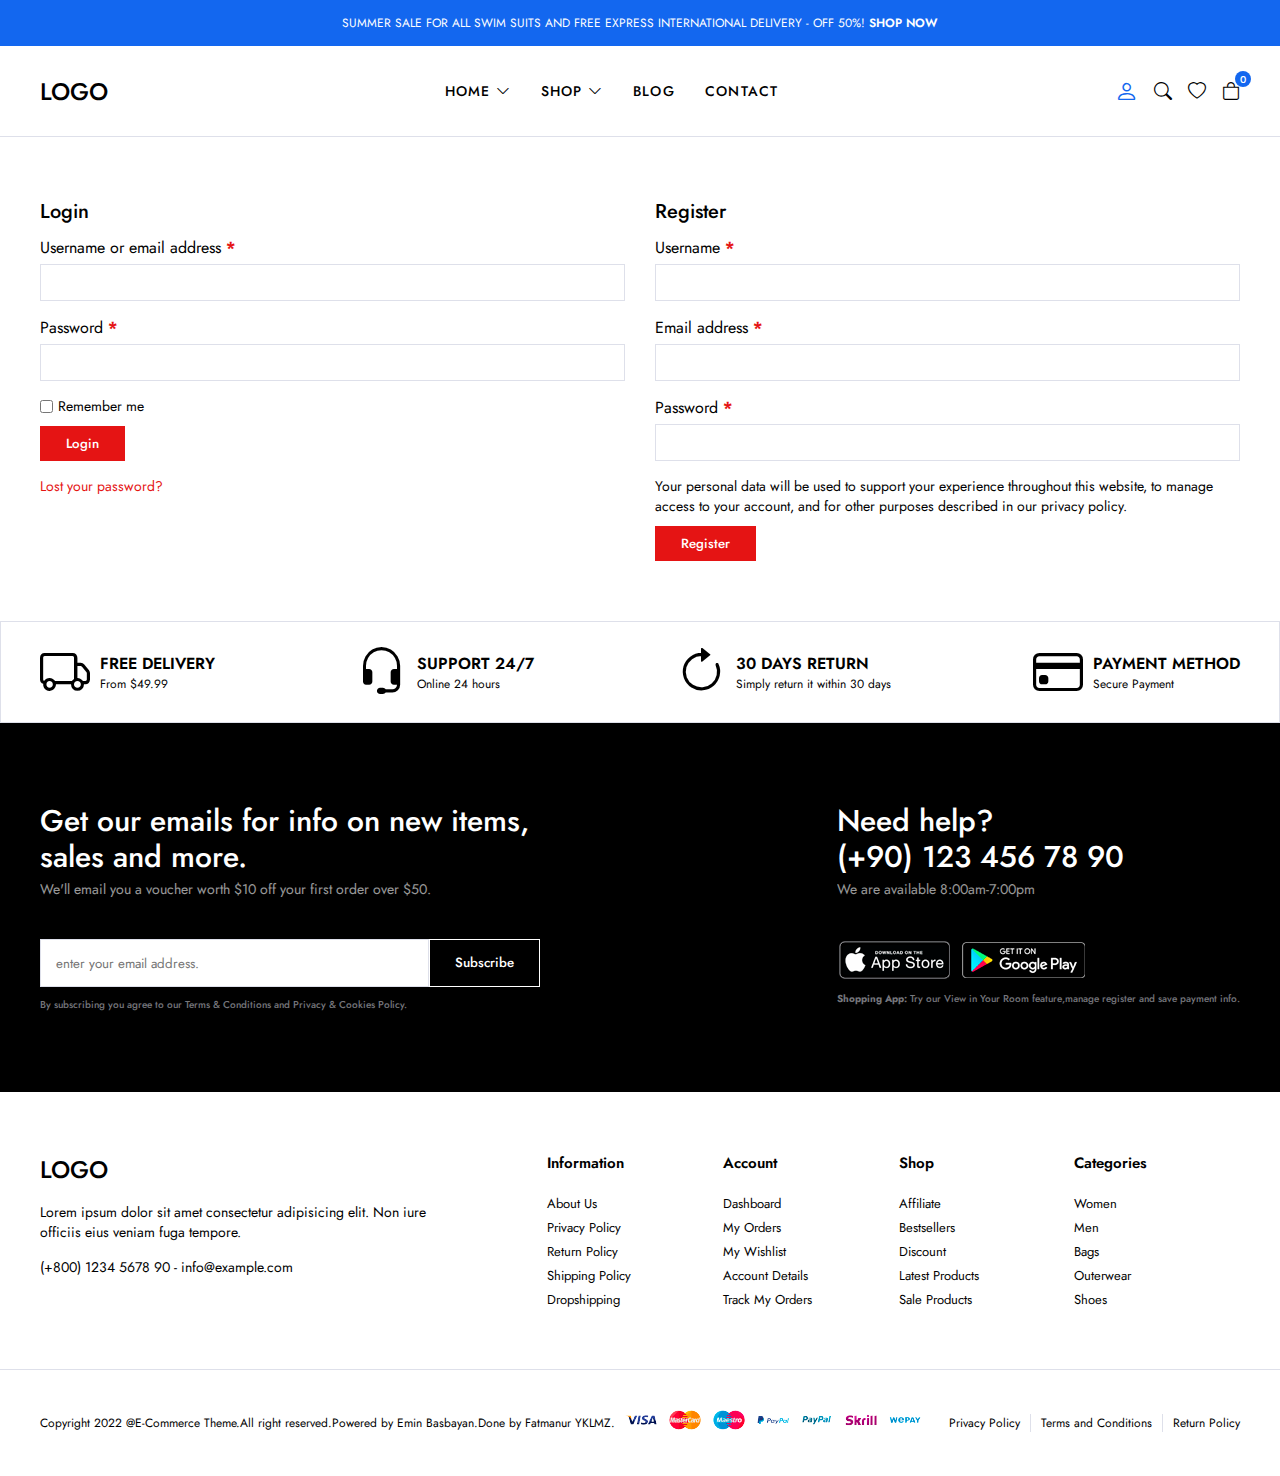
<file: account.html>
<!DOCTYPE html>
<html lang="en">
  <head>
    <meta charset="UTF-8" />
    <meta name="viewport" content="width=device-width, initial-scale=1.0" />
    <title>Account</title>
    <!--! bootstrap ıcons cdn-->
    <link
      rel="stylesheet"
      href="https://cdn.jsdelivr.net/npm/bootstrap-icons@1.10.5/font/bootstrap-icons.css"
    />
    <link rel="stylesheet" href="css/main.css" />
  </head>
  <body>
    <!-- !header start -->
    <header>
      <div class="global-notification">
        <div class="container">
          <p>
            SUMMER SALE FOR ALL SWIM SUITS AND FREE EXPRESS INTERNATIONAL
            DELIVERY - OFF 50%!
            <a href="shop.html">SHOP NOW</a>
          </p>
        </div>
      </div>
      <div class="header-row">
        <div class="container">
          <div class="header-wrapper">
            <div class="header-mobile">
              <i class="bi bi-list" id="btn-menu"></i>
            </div>
            <div class="header-left">
              <a href="index.html" class="logo">LOGO</a>
            </div>
            <div class="header-center" id="sidebar">
              <nav class="navigation">
                <ul class="menu-list">
                  <li class="menu-list-item">
                    <a href="index.html" class="menu-link"
                      >HOME
                      <i class="bi bi-chevron-down"></i>
                    </a>
                    <div class="menu-dropdown-wrapper">
                      <ul class="menu-dropdown-content">
                        <li>
                          <a href="#">Home Clean</a>
                        </li>
                        <li>
                          <a href="#">Home Collection</a>
                        </li>
                        <li>
                          <a href="#">Home Minimal</a>
                        </li>
                        <li>
                          <a href="#">Home Modern</a>
                        </li>
                        <li>
                          <a href="#">Home Parallax</a>
                        </li>
                        <li>
                          <a href="#">Home Strong</a>
                        </li>
                        <li>
                          <a href="#">Home Style</a>
                        </li>
                        <li>
                          <a href="#">Home Unique</a>
                        </li>
                        <li>
                          <a href="#">Home RTL</a>
                        </li>
                      </ul>
                    </div>
                  </li>
                  <li class="menu-list-item megamenu-wrapper">
                    <a href="shop.html" class="menu-link"
                      >Shop
                      <i class="bi bi-chevron-down"></i>
                    </a>
                    <div class="menu-dropdown-wrapper">
                      <div class="menu-dropdown-megamenu">
                        <div class="megamenu-links">
                          <div class="megamenu-products">
                            <h3 class="megamenu-products-title">Shop Style</h3>
                            <ul class="megamenu-menu-list">
                              <li>
                                <a href="#">Shop Standard</a>
                              </li>
                              <li>
                                <a href="#">Shop Full</a>
                              </li>
                              <li>
                                <a href="#">Shop Only Categories</a>
                              </li>
                              <li>
                                <a href="#">Shop Image Categories</a>
                              </li>
                              <li>
                                <a href="#">Shop Sub Categories</a>
                              </li>
                              <li>
                                <a href="#">Hover Style 1</a>
                              </li>
                              <li>
                                <a href="#">Hover Style 2</a>
                              </li>
                              <li>
                                <a href="#">Hover Style 3</a>
                              </li>
                            </ul>
                          </div>
                          <div class="megamenu-products">
                            <h3 class="megamenu-products-title">
                              Filter Layout
                            </h3>
                            <ul class="megamenu-menu-list">
                              <li>
                                <a href="#">Sidebar</a>
                              </li>
                              <li>
                                <a href="#">SFilter Side Out</a>
                              </li>
                              <li>
                                <a href="#">Filter Dropdown</a>
                              </li>
                              <li>
                                <a href="#">Filter Drawer</a>
                              </li>
                            </ul>
                          </div>
                          <div class="megamenu-products">
                            <h3 class="megamenu-products-title">Shop Loader</h3>
                            <ul class="megamenu-menu-list">
                              <li>
                                <a href="#">Shop Pagination</a>
                              </li>
                              <li>
                                <a href="#">Shop Infinitiy</a>
                              </li>
                              <li>
                                <a href="#">Card Modal</a>
                              </li>
                              <li>
                                <a href="#">Card Drawer</a>
                              </li>
                              <li>
                                <a href="#">Card Page</a>
                              </li>
                            </ul>
                          </div>
                        </div>
                        <div class="megamenu-single">
                          <a href="#">
                            <img src="img/mega-menu.jpg" alt="" />
                          </a>
                          <h3 class="megamenu-single-title">
                            JOIN THE LAYERING GANG
                          </h3>
                          <h4 class="megamenu-single-subtitle">
                            Suspendise faucibus nunc et pellentesque
                          </h4>
                          <a href="#" class="megamenu-single-button btn btn-sm"
                            >Shop Now</a
                          >
                        </div>
                      </div>
                    </div>
                  </li>
                  <li class="menu-list-item">
                    <a href="blog.html" class="menu-link">Blog </a>
                  </li>
                  <li class="menu-list-item">
                    <a href="contact.html" class="menu-link">Contact </a>
                  </li>
                </ul>
              </nav>
              <i class="bi-x-circle" id="close-sidebar"></i>
            </div>
            <div class="header-right">
              <div class="header-right-links">
                <a href="account.html" class="header-account">
                  <i class="bi bi-person active"></i>
                </a>
                <button class="search-button">
                  <i class="bi bi-search"></i>
                </button>
                <a href="#">
                  <i class="bi bi-heart"></i>
                </a>
                <div class="header-cart">
                  <a href="cart.html" class="header-cart-link">
                    <i class="bi bi-bag"></i>
                    <span class="header-card-count">0</span>
                  </a>
                </div>
              </div>
            </div>
          </div>
        </div>
      </div>
    </header>
    <!-- !header end -->

    <!-- !modal search start -->
    <div class="modal-search">
      <div class="modal-wrapper">
        <h3 class="modal-title">Search for products</h3>
        <p class="modal-text">
          Start typing to see products you are looking for
        </p>
        <form class="search-form">
          <input type="text" class="" placeholder="Search a product" />
          <button>
            <i class="bi bi-search"></i>
          </button>
        </form>
        <div class="search-results">
          <div class="search-heading">
            <h3>RESULT FROM PRODUCT</h3>
          </div>
          <div class="results">
            <a href="#" class="result-item">
              <img
                src="img/products/product1/1.png"
                class="search-thumb"
                alt=""
              />
              <div class="search-info">
                <h4>Analogue Resin Strap</h4>
                <span class="search-sku">SKU: PD0016</span>
                <span class="search-price">108$</span>
              </div>
            </a>
            <a href="#" class="result-item">
              <img
                src="img/products/product2/1.png"
                class="search-thumb"
                alt=""
              />
              <div class="search-info">
                <h4>Analogue Resin Strap</h4>
                <span class="search-sku">SKU: PD0016</span>
                <span class="search-price">108$</span>
              </div>
            </a>
          </div>
        </div>
        <i class="bi bi-x-circle" id="close-search"></i>
      </div>
    </div>
    <!-- !modal search end -->

    <!-- !modal dialog start-->
    <div class="modal-dialog">
      <div class="modal-content">
        <button class="modal-close">
          <i class="bi bi-x"></i>
        </button>
        <div class="modal-image">
          <img src="img/modal-dialog.jpg" alt="" />
        </div>
        <div class="popup-wrapper">
          <div class="popup-content">
            <div class="popup-title">
              <h3>NEWSLETTER</h3>
            </div>
            <p class="popup-text">
              Sign up to our newsletter and get exclusive deals you won't find
              anywhere else straight to your inbox!
            </p>
            <form class="popup-form">
              <input type="text" placeholder="Enter Email Address Here..." />
              <button class="btn btn-primary">SUBSCRIBE</button>
              <label>
                <input type="checkbox" />
                <span>Don't show this popup again</span>
              </label>
            </form>
          </div>
        </div>
      </div>
    </div>
    <!-- !modal dialog end -->

    <!--! account start -->
    <section class="account-page">
      <div class="container">
        <div class="account-wrapper">
          <div class="account-column">
            <h2>Login</h2>
            <form action="">
              <div class="">
                <label for="">
                  <span>
                    Username or email address <span class="required">*</span>
                  </span>
                  <input type="text" />
                </label>
              </div>
              <div class="">
                <label for="">
                  <span> Password <span class="required">*</span> </span>
                  <input type="password" />
                </label>
              </div>
              <p class="remember">
                <label>
                  <input type="checkbox" />
                  <span>Remember me</span>
                </label>
                <button class="btn btn-sm">Login</button>
              </p>
              <a href="#" class="form-link">Lost your password?</a>
            </form>
          </div>
          <div class="account-column">
            <h2>Register</h2>
            <form action="">
              <div class="">
                <label for="">
                  <span> Username <span class="required">*</span> </span>
                  <input type="text" />
                </label>
              </div>
              <div class="">
                <label for="">
                  <span> Email address <span class="required">*</span> </span>
                  <input type="email" />
                </label>
              </div>
              <div class="">
                <label for="">
                  <span> Password <span class="required">*</span> </span>
                  <input type="password" />
                </label>
              </div>
              <div class="privacy-policy-text remember">
                <p>
                  Your personal data will be used to support your experience
                  throughout this website, to manage access to your account, and
                  for other purposes described in our
                  <a href="#">privacy policy.</a>
                </p>
                <button class="btn btn-sm">Register</button>
              </div>
            </form>
          </div>
        </div>
      </div>
    </section>
    <!--! account end -->

    <!--! policy start -->
    <section class="policy">
      <div class="container">
        <ul class="policy-list">
          <li class="policy-item">
            <i class="bi bi-truck"></i>
            <div class="policy-texts">
              <strong>FREE DELIVERY</strong>
              <span>From $49.99</span>
            </div>
          </li>
          <li class="policy-item">
            <i class="bi bi-headset"></i>
            <div class="policy-texts">
              <strong>SUPPORT 24/7</strong>
              <span>Online 24 hours</span>
            </div>
          </li>
          <li class="policy-item">
            <i class="bi bi-arrow-clockwise"></i>
            <div class="policy-texts">
              <strong>30 DAYS RETURN</strong>
              <span>Simply return it within 30 days</span>
            </div>
          </li>
          <li class="policy-item">
            <i class="bi bi-credit-card"></i>
            <div class="policy-texts">
              <strong>PAYMENT METHOD</strong>
              <span>Secure Payment</span>
            </div>
          </li>
        </ul>
      </div>
    </section>
    <!--! policy start -->

    <!--! footer start -->
    <footer class="footer">
      <div class="subscribe-row">
        <div class="container">
          <div class="footer-row-wrapper">
            <div class="footer-subscribe-wrapper">
              <div class="footer-subscribe">
                <div class="footer-subscribe-top">
                  <h3 class="subscribe-title">
                    Get our emails for info on new items, sales and more.
                  </h3>
                  <p class="subscribe-desc">
                    We'll email you a voucher worth $10 off your first order
                    over $50.
                  </p>
                </div>
                <div class="footer-subscribe-bottom">
                  <form>
                    <input
                      type="text"
                      placeholder="enter your email address."
                    />
                    <button class="btn">Subscribe</button>
                  </form>
                  <p class="privacy-text">
                    By subscribing you agree to our
                    <a href="#"
                      >Terms & Conditions and Privacy & Cookies Policy.</a
                    >
                  </p>
                </div>
              </div>
            </div>
            <div class="footer-contact-wrapper">
              <div class="footer-contact-top">
                <h3 class="contact-title">
                  Need help?<br />
                  (+90) 123 456 78 90
                </h3>
                <p class="contact-desc">We are available 8:00am-7:00pm</p>
              </div>
              <div class="footer-contact-bottom">
                <div class="download-app">
                  <a href="#">
                    <img src="img/footer/app-store.png" alt="" />
                  </a>
                  <a href="#">
                    <img src="img/footer/google-play.png" alt="" />
                  </a>
                </div>
                <p class="privacy-text">
                  <strong>Shopping App:</strong> Try our View in Your Room
                  feature,manage register and save payment info.
                </p>
              </div>
            </div>
          </div>
        </div>
      </div>
      <div class="widgets-row">
        <div class="container">
          <div class="footer-widgets">
            <div class="brand-info">
              <div class="footer-logo">
                <a href="index.html" class="logo">LOGO</a>
              </div>
              <div class="footer-desc">
                <p>
                  Lorem ipsum dolor sit amet consectetur adipisicing elit. Non
                  iure officiis eius veniam fuga tempore.
                </p>
              </div>
              <div class="footer-contact">
                <p>
                  <a href="tel:555 555 55 55" class="">(+800) 1234 5678 90 </a>-
                  <a href="mailto:info@example.com" class="">
                    info@example.com
                  </a>
                </p>
              </div>
            </div>
            <div class="widget-nav-menu">
              <h4>Information</h4>
              <ul class="menu-list">
                <li>
                  <a href="#">About Us</a>
                </li>
                <li>
                  <a href="#">Privacy Policy</a>
                </li>
                <li>
                  <a href="#">Return Policy</a>
                </li>
                <li>
                  <a href="#">Shipping Policy</a>
                </li>
                <li>
                  <a href="#">Dropshipping</a>
                </li>
              </ul>
            </div>
            <div class="widget-nav-menu">
              <h4>Account</h4>
              <ul class="menu-list">
                <li>
                  <a href="#">Dashboard</a>
                </li>
                <li>
                  <a href="#">My Orders</a>
                </li>
                <li>
                  <a href="#">My Wishlist</a>
                </li>
                <li>
                  <a href="#">Account Details</a>
                </li>
                <li>
                  <a href="#">Track My Orders</a>
                </li>
              </ul>
            </div>
            <div class="widget-nav-menu">
              <h4>Shop</h4>
              <ul class="menu-list">
                <li>
                  <a href="#">Affiliate</a>
                </li>
                <li>
                  <a href="#">Bestsellers</a>
                </li>
                <li>
                  <a href="#">Discount</a>
                </li>
                <li>
                  <a href="#">Latest Products</a>
                </li>
                <li>
                  <a href="#">Sale Products</a>
                </li>
              </ul>
            </div>
            <div class="widget-nav-menu">
              <h4>Categories</h4>
              <ul class="menu-list">
                <li>
                  <a href="#">Women</a>
                </li>
                <li>
                  <a href="#">Men</a>
                </li>
                <li>
                  <a href="#">Bags</a>
                </li>
                <li>
                  <a href="#">Outerwear</a>
                </li>
                <li>
                  <a href="#">Shoes</a>
                </li>
              </ul>
            </div>
          </div>
        </div>
      </div>
      <div class="copyright-row">
        <div class="container">
          <div class="footer-copyright">
            <div class="side-copyright">
              <p>
                Copyright 2022 @E-Commerce Theme.All right reserved.Powered by
                Emin Basbayan.Done by Fatmanur YKLMZ.
              </p>
            </div>
            <a href="#">
              <img src="img/footer/cards.png" alt="" />
            </a>
            <div class="footer-menu">
              <ul class="footer-menu-list">
                <li class="list-item">
                  <a href="#">Privacy Policy</a>
                </li>
                <li class="list-item">
                  <a href="#">Terms and Conditions</a>
                </li>
                <li class="list-item">
                  <a href="#">Return Policy</a>
                </li>
              </ul>
            </div>
          </div>
        </div>
      </div>
    </footer>
    <!--! footer end -->

    <!-- Javascript -->
    <script src="js/main.js" type="module"></script>
  </body>
</html>
</file>
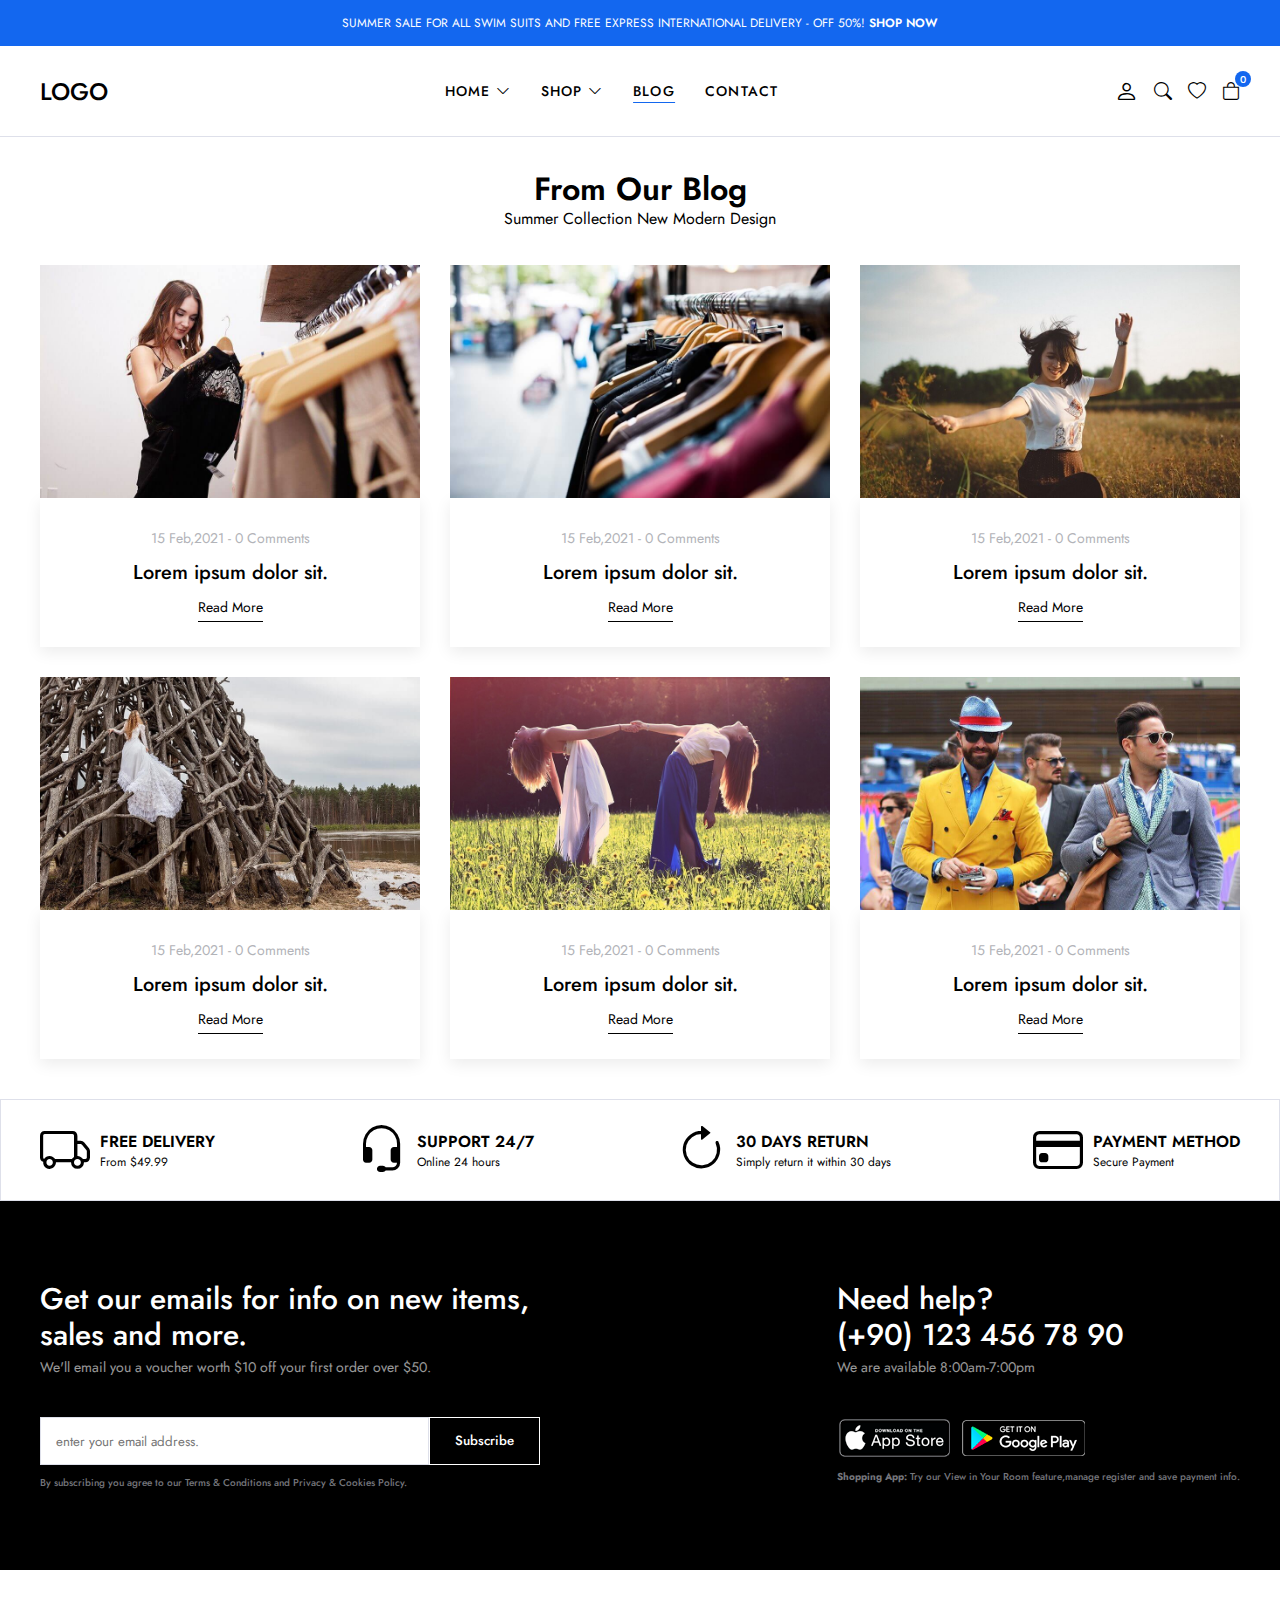
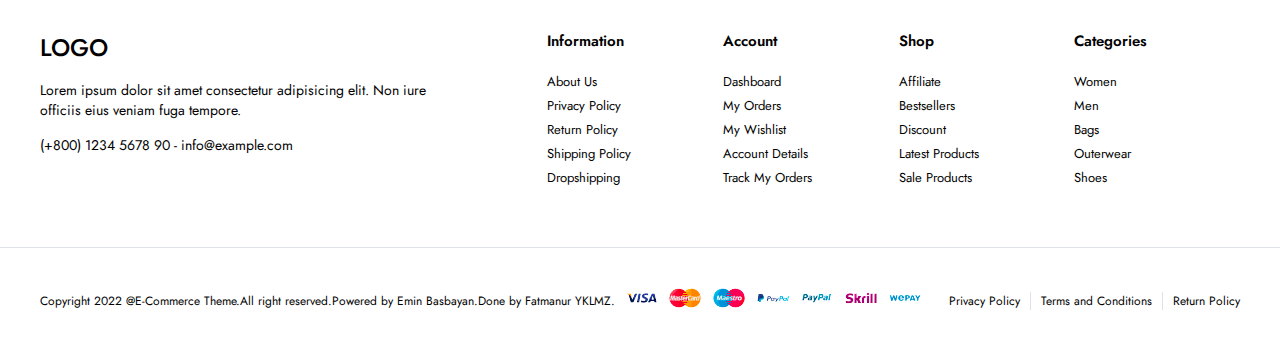
<file: blog.html>
<!DOCTYPE html>
<html lang="en">
  <head>
    <meta charset="UTF-8" />
    <meta name="viewport" content="width=device-width, initial-scale=1.0" />
    <title>Blog</title>
    <!--! bootstrap ıcons cdn-->
    <link
      rel="stylesheet"
      href="https://cdn.jsdelivr.net/npm/bootstrap-icons@1.10.5/font/bootstrap-icons.css"
    />
    <link rel="stylesheet" href="css/main.css" />
  </head>
  <body>
    <!-- !header start -->
    <header>
      <div class="global-notification">
        <div class="container">
          <p>
            SUMMER SALE FOR ALL SWIM SUITS AND FREE EXPRESS INTERNATIONAL
            DELIVERY - OFF 50%!
            <a href="shop.html">SHOP NOW</a>
          </p>
        </div>
      </div>
      <div class="header-row">
        <div class="container">
          <div class="header-wrapper">
            <div class="header-mobile">
              <i class="bi bi-list" id="btn-menu"></i>
            </div>
            <div class="header-left">
              <a href="index.html" class="logo">LOGO</a>
            </div>
            <div class="header-center" id="sidebar">
              <nav class="navigation">
                <ul class="menu-list">
                  <li class="menu-list-item">
                    <a href="index.html" class="menu-link"
                      >HOME
                      <i class="bi bi-chevron-down"></i>
                    </a>
                    <div class="menu-dropdown-wrapper">
                      <ul class="menu-dropdown-content">
                        <li>
                          <a href="#">Home Clean</a>
                        </li>
                        <li>
                          <a href="#">Home Collection</a>
                        </li>
                        <li>
                          <a href="#">Home Minimal</a>
                        </li>
                        <li>
                          <a href="#">Home Modern</a>
                        </li>
                        <li>
                          <a href="#">Home Parallax</a>
                        </li>
                        <li>
                          <a href="#">Home Strong</a>
                        </li>
                        <li>
                          <a href="#">Home Style</a>
                        </li>
                        <li>
                          <a href="#">Home Unique</a>
                        </li>
                        <li>
                          <a href="#">Home RTL</a>
                        </li>
                      </ul>
                    </div>
                  </li>
                  <li class="menu-list-item megamenu-wrapper">
                    <a href="shop.html" class="menu-link"
                      >Shop
                      <i class="bi bi-chevron-down"></i>
                    </a>
                    <div class="menu-dropdown-wrapper">
                      <div class="menu-dropdown-megamenu">
                        <div class="megamenu-links">
                          <div class="megamenu-products">
                            <h3 class="megamenu-products-title">Shop Style</h3>
                            <ul class="megamenu-menu-list">
                              <li>
                                <a href="#">Shop Standard</a>
                              </li>
                              <li>
                                <a href="#">Shop Full</a>
                              </li>
                              <li>
                                <a href="#">Shop Only Categories</a>
                              </li>
                              <li>
                                <a href="#">Shop Image Categories</a>
                              </li>
                              <li>
                                <a href="#">Shop Sub Categories</a>
                              </li>
                              <li>
                                <a href="#">Hover Style 1</a>
                              </li>
                              <li>
                                <a href="#">Hover Style 2</a>
                              </li>
                              <li>
                                <a href="#">Hover Style 3</a>
                              </li>
                            </ul>
                          </div>
                          <div class="megamenu-products">
                            <h3 class="megamenu-products-title">
                              Filter Layout
                            </h3>
                            <ul class="megamenu-menu-list">
                              <li>
                                <a href="#">Sidebar</a>
                              </li>
                              <li>
                                <a href="#">SFilter Side Out</a>
                              </li>
                              <li>
                                <a href="#">Filter Dropdown</a>
                              </li>
                              <li>
                                <a href="#">Filter Drawer</a>
                              </li>
                            </ul>
                          </div>
                          <div class="megamenu-products">
                            <h3 class="megamenu-products-title">Shop Loader</h3>
                            <ul class="megamenu-menu-list">
                              <li>
                                <a href="#">Shop Pagination</a>
                              </li>
                              <li>
                                <a href="#">Shop Infinitiy</a>
                              </li>
                              <li>
                                <a href="#">Card Modal</a>
                              </li>
                              <li>
                                <a href="#">Card Drawer</a>
                              </li>
                              <li>
                                <a href="#">Card Page</a>
                              </li>
                            </ul>
                          </div>
                        </div>
                        <div class="megamenu-single">
                          <a href="#">
                            <img src="img/mega-menu.jpg" alt="" />
                          </a>
                          <h3 class="megamenu-single-title">
                            JOIN THE LAYERING GANG
                          </h3>
                          <h4 class="megamenu-single-subtitle">
                            Suspendise faucibus nunc et pellentesque
                          </h4>
                          <a href="#" class="megamenu-single-button btn btn-sm"
                            >Shop Now</a
                          >
                        </div>
                      </div>
                    </div>
                  </li>
                  <li class="menu-list-item">
                    <a href="blog.html" class="menu-link active">Blog </a>
                  </li>
                  <li class="menu-list-item">
                    <a href="contact.html" class="menu-link">Contact </a>
                  </li>
                </ul>
              </nav>
              <i class="bi-x-circle" id="close-sidebar"></i>
            </div>
            <div class="header-right">
              <div class="header-right-links">
                <a href="account.html" class="header-account">
                  <i class="bi bi-person"></i>
                </a>
                <button class="search-button">
                  <i class="bi bi-search"></i>
                </button>
                <a href="#">
                  <i class="bi bi-heart"></i>
                </a>
                <div class="header-cart">
                  <a href="cart.html" class="header-cart-link">
                    <i class="bi bi-bag"></i>
                    <span class="header-card-count">0</span>
                  </a>
                </div>
              </div>
            </div>
          </div>
        </div>
      </div>
    </header>
    <!-- !header end -->

    <!-- !modal search start -->
    <div class="modal-search">
      <div class="modal-wrapper">
        <h3 class="modal-title">Search for products</h3>
        <p class="modal-text">
          Start typing to see products you are looking for
        </p>
        <form class="search-form">
          <input type="text" class="" placeholder="Search a product" />
          <button>
            <i class="bi bi-search"></i>
          </button>
        </form>
        <div class="search-results">
          <div class="search-heading">
            <h3>RESULT FROM PRODUCT</h3>
          </div>
          <div class="results">
            <a href="#" class="result-item">
              <img
                src="img/products/product1/1.png"
                class="search-thumb"
                alt=""
              />
              <div class="search-info">
                <h4>Analogue Resin Strap</h4>
                <span class="search-sku">SKU: PD0016</span>
                <span class="search-price">108$</span>
              </div>
            </a>
            <a href="#" class="result-item">
              <img
                src="img/products/product2/1.png"
                class="search-thumb"
                alt=""
              />
              <div class="search-info">
                <h4>Analogue Resin Strap</h4>
                <span class="search-sku">SKU: PD0016</span>
                <span class="search-price">108$</span>
              </div>
            </a>
          </div>
        </div>
        <i class="bi bi-x-circle" id="close-search"></i>
      </div>
    </div>
    <!-- !modal search end -->

    <!-- !modal dialog start-->
    <div class="modal-dialog">
      <div class="modal-content">
        <button class="modal-close">
          <i class="bi bi-x"></i>
        </button>
        <div class="modal-image">
          <img src="img/modal-dialog.jpg" alt="" />
        </div>
        <div class="popup-wrapper">
          <div class="popup-content">
            <div class="popup-title">
              <h3>NEWSLETTER</h3>
            </div>
            <p class="popup-text">
              Sign up to our newsletter and get exclusive deals you won't find
              anywhere else straight to your inbox!
            </p>
            <form class="popup-form">
              <input type="text" placeholder="Enter Email Address Here..." />
              <button class="btn btn-primary">SUBSCRIBE</button>
              <label>
                <input type="checkbox" />
                <span>Don't show this popup again</span>
              </label>
            </form>
          </div>
        </div>
      </div>
    </div>
    <!-- !modal dialog end -->

    <!--! blogs start-->
    <section class="blogs blog-page">
      <div class="container">
        <div class="section-title">
          <h2>From Our Blog</h2>
          <p>Summer Collection New Modern Design</p>
        </div>
        <ul class="blog-list">
          <li class="blog-item">
            <a href="single-blog.html" class="blog-image">
              <img src="/img/blogs/blog1.jpg" alt="" />
            </a>
            <div class="blog-info">
              <div class="blog-info-top">
                <span class="">15 Feb,2021 </span>
                -
                <span class="">0 Comments</span>
              </div>
              <div class="blog-info-center">
                <a href="#">Lorem ipsum dolor sit.</a>
              </div>
              <div class="blog-info-bottom">
                <a href="single-blog.html">Read More</a>
              </div>
            </div>
          </li>
          <li class="blog-item">
            <a href="#" class="blog-image">
              <img src="/img/blogs/blog2.jpg" alt="" />
            </a>
            <div class="blog-info">
              <div class="blog-info-top">
                <span class="">15 Feb,2021 </span>
                -
                <span class="">0 Comments</span>
              </div>
              <div class="blog-info-center">
                <a href="#">Lorem ipsum dolor sit.</a>
              </div>
              <div class="blog-info-bottom">
                <a href="#">Read More</a>
              </div>
            </div>
          </li>
          <li class="blog-item">
            <a href="#" class="blog-image">
              <img src="/img/blogs/blog3.jpg" alt="" />
            </a>
            <div class="blog-info">
              <div class="blog-info-top">
                <span class="">15 Feb,2021 </span>
                -
                <span class="">0 Comments</span>
              </div>
              <div class="blog-info-center">
                <a href="#">Lorem ipsum dolor sit.</a>
              </div>
              <div class="blog-info-bottom">
                <a href="#">Read More</a>
              </div>
            </div>
          </li>
          <li class="blog-item">
            <a href="#" class="blog-image">
              <img src="/img/blogs/blog4.jpg" alt="" />
            </a>
            <div class="blog-info">
              <div class="blog-info-top">
                <span class="">15 Feb,2021 </span>
                -
                <span class="">0 Comments</span>
              </div>
              <div class="blog-info-center">
                <a href="#">Lorem ipsum dolor sit.</a>
              </div>
              <div class="blog-info-bottom">
                <a href="#">Read More</a>
              </div>
            </div>
          </li>
          <li class="blog-item">
            <a href="#" class="blog-image">
              <img src="/img/blogs/blog5.jpg" alt="" />
            </a>
            <div class="blog-info">
              <div class="blog-info-top">
                <span class="">15 Feb,2021 </span>
                -
                <span class="">0 Comments</span>
              </div>
              <div class="blog-info-center">
                <a href="#">Lorem ipsum dolor sit.</a>
              </div>
              <div class="blog-info-bottom">
                <a href="#">Read More</a>
              </div>
            </div>
          </li>
          <li class="blog-item">
            <a href="#" class="blog-image">
              <img src="/img/blogs/blog6.jpg" alt="" />
            </a>
            <div class="blog-info">
              <div class="blog-info-top">
                <span class="">15 Feb,2021 </span>
                -
                <span class="">0 Comments</span>
              </div>
              <div class="blog-info-center">
                <a href="#">Lorem ipsum dolor sit.</a>
              </div>
              <div class="blog-info-bottom">
                <a href="#">Read More</a>
              </div>
            </div>
          </li>
        </ul>
      </div>
    </section>
    <!--! blogs end-->

    <!--! policy start -->
    <section class="policy">
      <div class="container">
        <ul class="policy-list">
          <li class="policy-item">
            <i class="bi bi-truck"></i>
            <div class="policy-texts">
              <strong>FREE DELIVERY</strong>
              <span>From $49.99</span>
            </div>
          </li>
          <li class="policy-item">
            <i class="bi bi-headset"></i>
            <div class="policy-texts">
              <strong>SUPPORT 24/7</strong>
              <span>Online 24 hours</span>
            </div>
          </li>
          <li class="policy-item">
            <i class="bi bi-arrow-clockwise"></i>
            <div class="policy-texts">
              <strong>30 DAYS RETURN</strong>
              <span>Simply return it within 30 days</span>
            </div>
          </li>
          <li class="policy-item">
            <i class="bi bi-credit-card"></i>
            <div class="policy-texts">
              <strong>PAYMENT METHOD</strong>
              <span>Secure Payment</span>
            </div>
          </li>
        </ul>
      </div>
    </section>
    <!--! policy start -->

    <!--! footer start -->
    <footer class="footer">
      <div class="subscribe-row">
        <div class="container">
          <div class="footer-row-wrapper">
            <div class="footer-subscribe-wrapper">
              <div class="footer-subscribe">
                <div class="footer-subscribe-top">
                  <h3 class="subscribe-title">
                    Get our emails for info on new items, sales and more.
                  </h3>
                  <p class="subscribe-desc">
                    We'll email you a voucher worth $10 off your first order
                    over $50.
                  </p>
                </div>
                <div class="footer-subscribe-bottom">
                  <form>
                    <input
                      type="text"
                      placeholder="enter your email address."
                    />
                    <button class="btn">Subscribe</button>
                  </form>
                  <p class="privacy-text">
                    By subscribing you agree to our
                    <a href="#"
                      >Terms & Conditions and Privacy & Cookies Policy.</a
                    >
                  </p>
                </div>
              </div>
            </div>
            <div class="footer-contact-wrapper">
              <div class="footer-contact-top">
                <h3 class="contact-title">
                  Need help?<br />
                  (+90) 123 456 78 90
                </h3>
                <p class="contact-desc">We are available 8:00am-7:00pm</p>
              </div>
              <div class="footer-contact-bottom">
                <div class="download-app">
                  <a href="#">
                    <img src="img/footer/app-store.png" alt="" />
                  </a>
                  <a href="#">
                    <img src="img/footer/google-play.png" alt="" />
                  </a>
                </div>
                <p class="privacy-text">
                  <strong>Shopping App:</strong> Try our View in Your Room
                  feature,manage register and save payment info.
                </p>
              </div>
            </div>
          </div>
        </div>
      </div>
      <div class="widgets-row">
        <div class="container">
          <div class="footer-widgets">
            <div class="brand-info">
              <div class="footer-logo">
                <a href="index.html" class="logo">LOGO</a>
              </div>
              <div class="footer-desc">
                <p>
                  Lorem ipsum dolor sit amet consectetur adipisicing elit. Non
                  iure officiis eius veniam fuga tempore.
                </p>
              </div>
              <div class="footer-contact">
                <p>
                  <a href="tel:555 555 55 55" class="">(+800) 1234 5678 90 </a>-
                  <a href="mailto:info@example.com" class="">
                    info@example.com
                  </a>
                </p>
              </div>
            </div>
            <div class="widget-nav-menu">
              <h4>Information</h4>
              <ul class="menu-list">
                <li>
                  <a href="#">About Us</a>
                </li>
                <li>
                  <a href="#">Privacy Policy</a>
                </li>
                <li>
                  <a href="#">Return Policy</a>
                </li>
                <li>
                  <a href="#">Shipping Policy</a>
                </li>
                <li>
                  <a href="#">Dropshipping</a>
                </li>
              </ul>
            </div>
            <div class="widget-nav-menu">
              <h4>Account</h4>
              <ul class="menu-list">
                <li>
                  <a href="#">Dashboard</a>
                </li>
                <li>
                  <a href="#">My Orders</a>
                </li>
                <li>
                  <a href="#">My Wishlist</a>
                </li>
                <li>
                  <a href="#">Account Details</a>
                </li>
                <li>
                  <a href="#">Track My Orders</a>
                </li>
              </ul>
            </div>
            <div class="widget-nav-menu">
              <h4>Shop</h4>
              <ul class="menu-list">
                <li>
                  <a href="#">Affiliate</a>
                </li>
                <li>
                  <a href="#">Bestsellers</a>
                </li>
                <li>
                  <a href="#">Discount</a>
                </li>
                <li>
                  <a href="#">Latest Products</a>
                </li>
                <li>
                  <a href="#">Sale Products</a>
                </li>
              </ul>
            </div>
            <div class="widget-nav-menu">
              <h4>Categories</h4>
              <ul class="menu-list">
                <li>
                  <a href="#">Women</a>
                </li>
                <li>
                  <a href="#">Men</a>
                </li>
                <li>
                  <a href="#">Bags</a>
                </li>
                <li>
                  <a href="#">Outerwear</a>
                </li>
                <li>
                  <a href="#">Shoes</a>
                </li>
              </ul>
            </div>
          </div>
        </div>
      </div>
      <div class="copyright-row">
        <div class="container">
          <div class="footer-copyright">
            <div class="side-copyright">
              <p>
                Copyright 2022 @E-Commerce Theme.All right reserved.Powered by
                Emin Basbayan.Done by Fatmanur YKLMZ.
              </p>
            </div>
            <a href="#">
              <img src="img/footer/cards.png" alt="" />
            </a>
            <div class="footer-menu">
              <ul class="footer-menu-list">
                <li class="list-item">
                  <a href="#">Privacy Policy</a>
                </li>
                <li class="list-item">
                  <a href="#">Terms and Conditions</a>
                </li>
                <li class="list-item">
                  <a href="#">Return Policy</a>
                </li>
              </ul>
            </div>
          </div>
        </div>
      </div>
    </footer>
    <!--! footer end -->
    <script src="js/main.js" type="module"></script>
  </body>
</html>
</file>
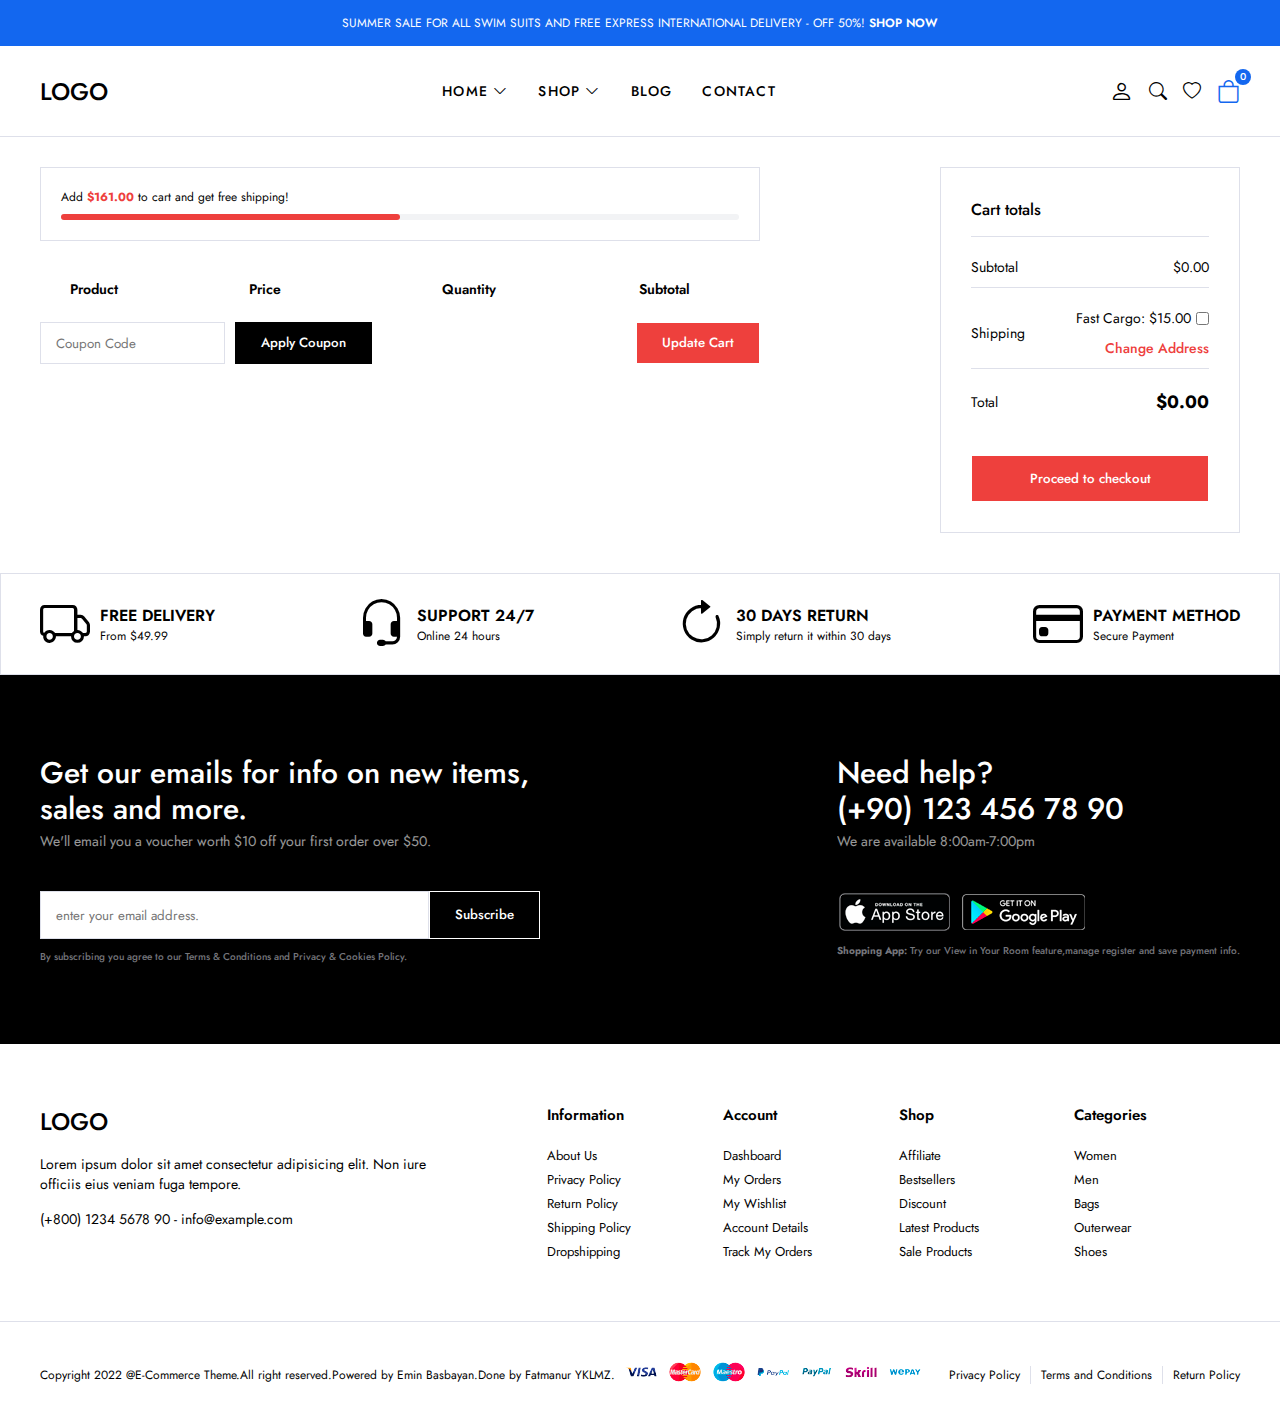
<file: cart.html>
<!DOCTYPE html>
<html lang="en">
  <head>
    <meta charset="UTF-8" />
    <meta name="viewport" content="width=device-width, initial-scale=1.0" />
    <title>Cart</title>
    <!--! bootstrap ıcons cdn-->
    <link
      rel="stylesheet"
      href="https://cdn.jsdelivr.net/npm/bootstrap-icons@1.10.5/font/bootstrap-icons.css"
    />
    <link rel="stylesheet" href="css/main.css" />
  </head>
  <body>
    <!-- !header start -->
    <header>
      <div class="global-notification">
        <div class="container">
          <p>
            SUMMER SALE FOR ALL SWIM SUITS AND FREE EXPRESS INTERNATIONAL
            DELIVERY - OFF 50%!
            <a href="shop.html">SHOP NOW</a>
          </p>
        </div>
      </div>
      <div class="header-row">
        <div class="container">
          <div class="header-wrapper">
            <div class="header-mobile">
              <i class="bi bi-list" id="btn-menu"></i>
            </div>
            <div class="header-left">
              <a href="index.html" class="logo">LOGO</a>
            </div>
            <div class="header-center" id="sidebar">
              <nav class="navigation">
                <ul class="menu-list">
                  <li class="menu-list-item">
                    <a href="index.html" class="menu-link"
                      >HOME
                      <i class="bi bi-chevron-down"></i>
                    </a>
                    <div class="menu-dropdown-wrapper">
                      <ul class="menu-dropdown-content">
                        <li>
                          <a href="#">Home Clean</a>
                        </li>
                        <li>
                          <a href="#">Home Collection</a>
                        </li>
                        <li>
                          <a href="#">Home Minimal</a>
                        </li>
                        <li>
                          <a href="#">Home Modern</a>
                        </li>
                        <li>
                          <a href="#">Home Parallax</a>
                        </li>
                        <li>
                          <a href="#">Home Strong</a>
                        </li>
                        <li>
                          <a href="#">Home Style</a>
                        </li>
                        <li>
                          <a href="#">Home Unique</a>
                        </li>
                        <li>
                          <a href="#">Home RTL</a>
                        </li>
                      </ul>
                    </div>
                  </li>
                  <li class="menu-list-item megamenu-wrapper">
                    <a href="shop.html" class="menu-link"
                      >Shop
                      <i class="bi bi-chevron-down"></i>
                    </a>
                    <div class="menu-dropdown-wrapper">
                      <div class="menu-dropdown-megamenu">
                        <div class="megamenu-links">
                          <div class="megamenu-products">
                            <h3 class="megamenu-products-title">Shop Style</h3>
                            <ul class="megamenu-menu-list">
                              <li>
                                <a href="#">Shop Standard</a>
                              </li>
                              <li>
                                <a href="#">Shop Full</a>
                              </li>
                              <li>
                                <a href="#">Shop Only Categories</a>
                              </li>
                              <li>
                                <a href="#">Shop Image Categories</a>
                              </li>
                              <li>
                                <a href="#">Shop Sub Categories</a>
                              </li>
                              <li>
                                <a href="#">Hover Style 1</a>
                              </li>
                              <li>
                                <a href="#">Hover Style 2</a>
                              </li>
                              <li>
                                <a href="#">Hover Style 3</a>
                              </li>
                            </ul>
                          </div>
                          <div class="megamenu-products">
                            <h3 class="megamenu-products-title">
                              Filter Layout
                            </h3>
                            <ul class="megamenu-menu-list">
                              <li>
                                <a href="#">Sidebar</a>
                              </li>
                              <li>
                                <a href="#">SFilter Side Out</a>
                              </li>
                              <li>
                                <a href="#">Filter Dropdown</a>
                              </li>
                              <li>
                                <a href="#">Filter Drawer</a>
                              </li>
                            </ul>
                          </div>
                          <div class="megamenu-products">
                            <h3 class="megamenu-products-title">Shop Loader</h3>
                            <ul class="megamenu-menu-list">
                              <li>
                                <a href="#">Shop Pagination</a>
                              </li>
                              <li>
                                <a href="#">Shop Infinitiy</a>
                              </li>
                              <li>
                                <a href="#">Card Modal</a>
                              </li>
                              <li>
                                <a href="#">Card Drawer</a>
                              </li>
                              <li>
                                <a href="#">Card Page</a>
                              </li>
                            </ul>
                          </div>
                        </div>
                        <div class="megamenu-single">
                          <a href="#">
                            <img src="img/mega-menu.jpg" alt="" />
                          </a>
                          <h3 class="megamenu-single-title">
                            JOIN THE LAYERING GANG
                          </h3>
                          <h4 class="megamenu-single-subtitle">
                            Suspendise faucibus nunc et pellentesque
                          </h4>
                          <a href="#" class="megamenu-single-button btn btn-sm"
                            >Shop Now</a
                          >
                        </div>
                      </div>
                    </div>
                  </li>
                  <li class="menu-list-item">
                    <a href="blog.html" class="menu-link">Blog </a>
                  </li>
                  <li class="menu-list-item">
                    <a href="contact.html" class="menu-link">Contact </a>
                  </li>
                </ul>
              </nav>
              <i class="bi-x-circle" id="close-sidebar"></i>
            </div>
            <div class="header-right">
              <div class="header-right-links">
                <a href="account.html" class="header-account">
                  <i class="bi bi-person"></i>
                </a>
                <button class="search-button">
                  <i class="bi bi-search"></i>
                </button>
                <a href="#">
                  <i class="bi bi-heart"></i>
                </a>
                <div class="header-cart">
                  <a href="cart.html" class="header-cart-link">
                    <i class="bi bi-bag active"></i>
                    <span class="header-card-count">0</span>
                  </a>
                </div>
              </div>
            </div>
          </div>
        </div>
      </div>
    </header>
    <!-- !header end -->

    <!-- !modal search start -->
    <div class="modal-search">
      <div class="modal-wrapper">
        <h3 class="modal-title">Search for products</h3>
        <p class="modal-text">
          Start typing to see products you are looking for
        </p>
        <form class="search-form">
          <input type="text" class="" placeholder="Search a product" />
          <button>
            <i class="bi bi-search"></i>
          </button>
        </form>
        <div class="search-results">
          <div class="search-heading">
            <h3>RESULT FROM PRODUCT</h3>
          </div>
          <div class="results">
            <a href="#" class="result-item">
              <img
                src="img/products/product1/1.png"
                class="search-thumb"
                alt=""
              />
              <div class="search-info">
                <h4>Analogue Resin Strap</h4>
                <span class="search-sku">SKU: PD0016</span>
                <span class="search-price">108$</span>
              </div>
            </a>
            <a href="#" class="result-item">
              <img
                src="img/products/product2/1.png"
                class="search-thumb"
                alt=""
              />
              <div class="search-info">
                <h4>Analogue Resin Strap</h4>
                <span class="search-sku">SKU: PD0016</span>
                <span class="search-price">108$</span>
              </div>
            </a>
          </div>
        </div>
        <i class="bi bi-x-circle" id="close-search"></i>
      </div>
    </div>
    <!-- !modal search end -->

    <!-- !modal dialog start-->
    <!-- <div class="modal-dialog">
      <div class="modal-content">
        <button class="modal-close">
          <i class="bi bi-x"></i>
        </button>
        <div class="modal-image">
          <img src="img/modal-dialog.jpg" alt="" />
        </div>
        <div class="popup-wrapper">
          <div class="popup-content">
            <div class="popup-title">
              <h3>NEWSLETTER</h3>
            </div>
            <p class="popup-text">
              Sign up to our newsletter and get exclusive deals you won't find
              anywhere else straight to your inbox!
            </p>
            <form class="popup-form">
              <input type="text" placeholder="Enter Email Address Here..." />
              <button class="btn btn-primary">SUBSCRIBE</button>
              <label>
                <input type="checkbox" />
                <span>Don't show this popup again</span>
              </label>
            </form>
          </div>
        </div>
      </div>
    </div> -->
    <!-- !modal dialog end -->

    <!--! cart start -->
    <section class="cart-page">
      <div class="container">
        <div class="cart-page-wrapper">
          <form class="cart-form">
            <div class="free-progress-bar">
              <p class="progress-bar-title">
                Add <strong>$161.00</strong> to cart and get free shipping!
              </p>
              <div class="progress-bar">
                <span class="progress"></span>
              </div>
            </div>
            <div class="shop-table-wrapper">
              <table class="shop-table">
                <thead>
                  <th class="product-thumbnail">&nbsp;</th>
                  <th class="product-thumbnail">&nbsp;</th>
                  <th class="product-name">Product</th>
                  <th class="product-price">Price</th>
                  <th class="product-quantity">Quantity</th>
                  <th class="product-subtotal">Subtotal</th>
                </thead>
                <tbody class="cart-wrapper"></tbody>
              </table>
              <div class="actions-wrapper">
                <div class="coupon">
                  <input
                    type="text"
                    class="input-text"
                    placeholder="Coupon Code"
                  />
                  <button class="btn">Apply Coupon</button>
                </div>
                <div class="update-cart">
                  <button class="btn">Update Cart</button>
                </div>
              </div>
            </div>
          </form>
          <div class="cart-collaterals">
            <div class="cart-totals">
              <h2 class="">Cart totals</h2>
              <table>
                <tbody>
                  <tr class="cart-subtotal">
                    <th>Subtotal</th>
                    <td><span id="subtotal">$316.00</span></td>
                  </tr>
                  <tr>
                    <th>Shipping</th>
                    <td>
                      <ul>
                        <li>
                          <label>
                            Fast Cargo: $15.00
                            <input type="checkbox" id="fast-cargo" />
                          </label>
                        </li>
                        <li>
                          <a href="#">Change Address</a>
                        </li>
                      </ul>
                    </td>
                  </tr>
                  <tr>
                    <th>Total</th>
                    <td>
                      <strong id="cart-total">$316.00</strong>
                    </td>
                  </tr>
                </tbody>
              </table>
              <div class="checkout">
                <button class="btn btn-lg">Proceed to checkout</button>
              </div>
            </div>
          </div>
        </div>
      </div>
    </section>
    <!--! cart end -->

    <!--! policy start -->
    <section class="policy">
      <div class="container">
        <ul class="policy-list">
          <li class="policy-item">
            <i class="bi bi-truck"></i>
            <div class="policy-texts">
              <strong>FREE DELIVERY</strong>
              <span>From $49.99</span>
            </div>
          </li>
          <li class="policy-item">
            <i class="bi bi-headset"></i>
            <div class="policy-texts">
              <strong>SUPPORT 24/7</strong>
              <span>Online 24 hours</span>
            </div>
          </li>
          <li class="policy-item">
            <i class="bi bi-arrow-clockwise"></i>
            <div class="policy-texts">
              <strong>30 DAYS RETURN</strong>
              <span>Simply return it within 30 days</span>
            </div>
          </li>
          <li class="policy-item">
            <i class="bi bi-credit-card"></i>
            <div class="policy-texts">
              <strong>PAYMENT METHOD</strong>
              <span>Secure Payment</span>
            </div>
          </li>
        </ul>
      </div>
    </section>
    <!--! policy start -->

    <!--! footer start -->
    <footer class="footer">
      <div class="subscribe-row">
        <div class="container">
          <div class="footer-row-wrapper">
            <div class="footer-subscribe-wrapper">
              <div class="footer-subscribe">
                <div class="footer-subscribe-top">
                  <h3 class="subscribe-title">
                    Get our emails for info on new items, sales and more.
                  </h3>
                  <p class="subscribe-desc">
                    We'll email you a voucher worth $10 off your first order
                    over $50.
                  </p>
                </div>
                <div class="footer-subscribe-bottom">
                  <form>
                    <input
                      type="text"
                      placeholder="enter your email address."
                    />
                    <button class="btn">Subscribe</button>
                  </form>
                  <p class="privacy-text">
                    By subscribing you agree to our
                    <a href="#"
                      >Terms & Conditions and Privacy & Cookies Policy.</a
                    >
                  </p>
                </div>
              </div>
            </div>
            <div class="footer-contact-wrapper">
              <div class="footer-contact-top">
                <h3 class="contact-title">
                  Need help?<br />
                  (+90) 123 456 78 90
                </h3>
                <p class="contact-desc">We are available 8:00am-7:00pm</p>
              </div>
              <div class="footer-contact-bottom">
                <div class="download-app">
                  <a href="#">
                    <img src="img/footer/app-store.png" alt="" />
                  </a>
                  <a href="#">
                    <img src="img/footer/google-play.png" alt="" />
                  </a>
                </div>
                <p class="privacy-text">
                  <strong>Shopping App:</strong> Try our View in Your Room
                  feature,manage register and save payment info.
                </p>
              </div>
            </div>
          </div>
        </div>
      </div>
      <div class="widgets-row">
        <div class="container">
          <div class="footer-widgets">
            <div class="brand-info">
              <div class="footer-logo">
                <a href="index.html" class="logo">LOGO</a>
              </div>
              <div class="footer-desc">
                <p>
                  Lorem ipsum dolor sit amet consectetur adipisicing elit. Non
                  iure officiis eius veniam fuga tempore.
                </p>
              </div>
              <div class="footer-contact">
                <p>
                  <a href="tel:555 555 55 55" class="">(+800) 1234 5678 90 </a>-
                  <a href="mailto:info@example.com" class="">
                    info@example.com
                  </a>
                </p>
              </div>
            </div>
            <div class="widget-nav-menu">
              <h4>Information</h4>
              <ul class="menu-list">
                <li>
                  <a href="#">About Us</a>
                </li>
                <li>
                  <a href="#">Privacy Policy</a>
                </li>
                <li>
                  <a href="#">Return Policy</a>
                </li>
                <li>
                  <a href="#">Shipping Policy</a>
                </li>
                <li>
                  <a href="#">Dropshipping</a>
                </li>
              </ul>
            </div>
            <div class="widget-nav-menu">
              <h4>Account</h4>
              <ul class="menu-list">
                <li>
                  <a href="#">Dashboard</a>
                </li>
                <li>
                  <a href="#">My Orders</a>
                </li>
                <li>
                  <a href="#">My Wishlist</a>
                </li>
                <li>
                  <a href="#">Account Details</a>
                </li>
                <li>
                  <a href="#">Track My Orders</a>
                </li>
              </ul>
            </div>
            <div class="widget-nav-menu">
              <h4>Shop</h4>
              <ul class="menu-list">
                <li>
                  <a href="#">Affiliate</a>
                </li>
                <li>
                  <a href="#">Bestsellers</a>
                </li>
                <li>
                  <a href="#">Discount</a>
                </li>
                <li>
                  <a href="#">Latest Products</a>
                </li>
                <li>
                  <a href="#">Sale Products</a>
                </li>
              </ul>
            </div>
            <div class="widget-nav-menu">
              <h4>Categories</h4>
              <ul class="menu-list">
                <li>
                  <a href="#">Women</a>
                </li>
                <li>
                  <a href="#">Men</a>
                </li>
                <li>
                  <a href="#">Bags</a>
                </li>
                <li>
                  <a href="#">Outerwear</a>
                </li>
                <li>
                  <a href="#">Shoes</a>
                </li>
              </ul>
            </div>
          </div>
        </div>
      </div>
      <div class="copyright-row">
        <div class="container">
          <div class="footer-copyright">
            <div class="side-copyright">
              <p>
                Copyright 2022 @E-Commerce Theme.All right reserved.Powered by
                Emin Basbayan.Done by Fatmanur YKLMZ.
              </p>
            </div>
            <a href="#">
              <img src="img/footer/cards.png" alt="" />
            </a>
            <div class="footer-menu">
              <ul class="footer-menu-list">
                <li class="list-item">
                  <a href="#">Privacy Policy</a>
                </li>
                <li class="list-item">
                  <a href="#">Terms and Conditions</a>
                </li>
                <li class="list-item">
                  <a href="#">Return Policy</a>
                </li>
              </ul>
            </div>
          </div>
        </div>
      </div>
    </footer>
    <!--! footer end -->

    <script src="js/main.js" type="module"></script>
    <script src="js/cart.js" type="module"></script>
  </body>
</html>
</file>
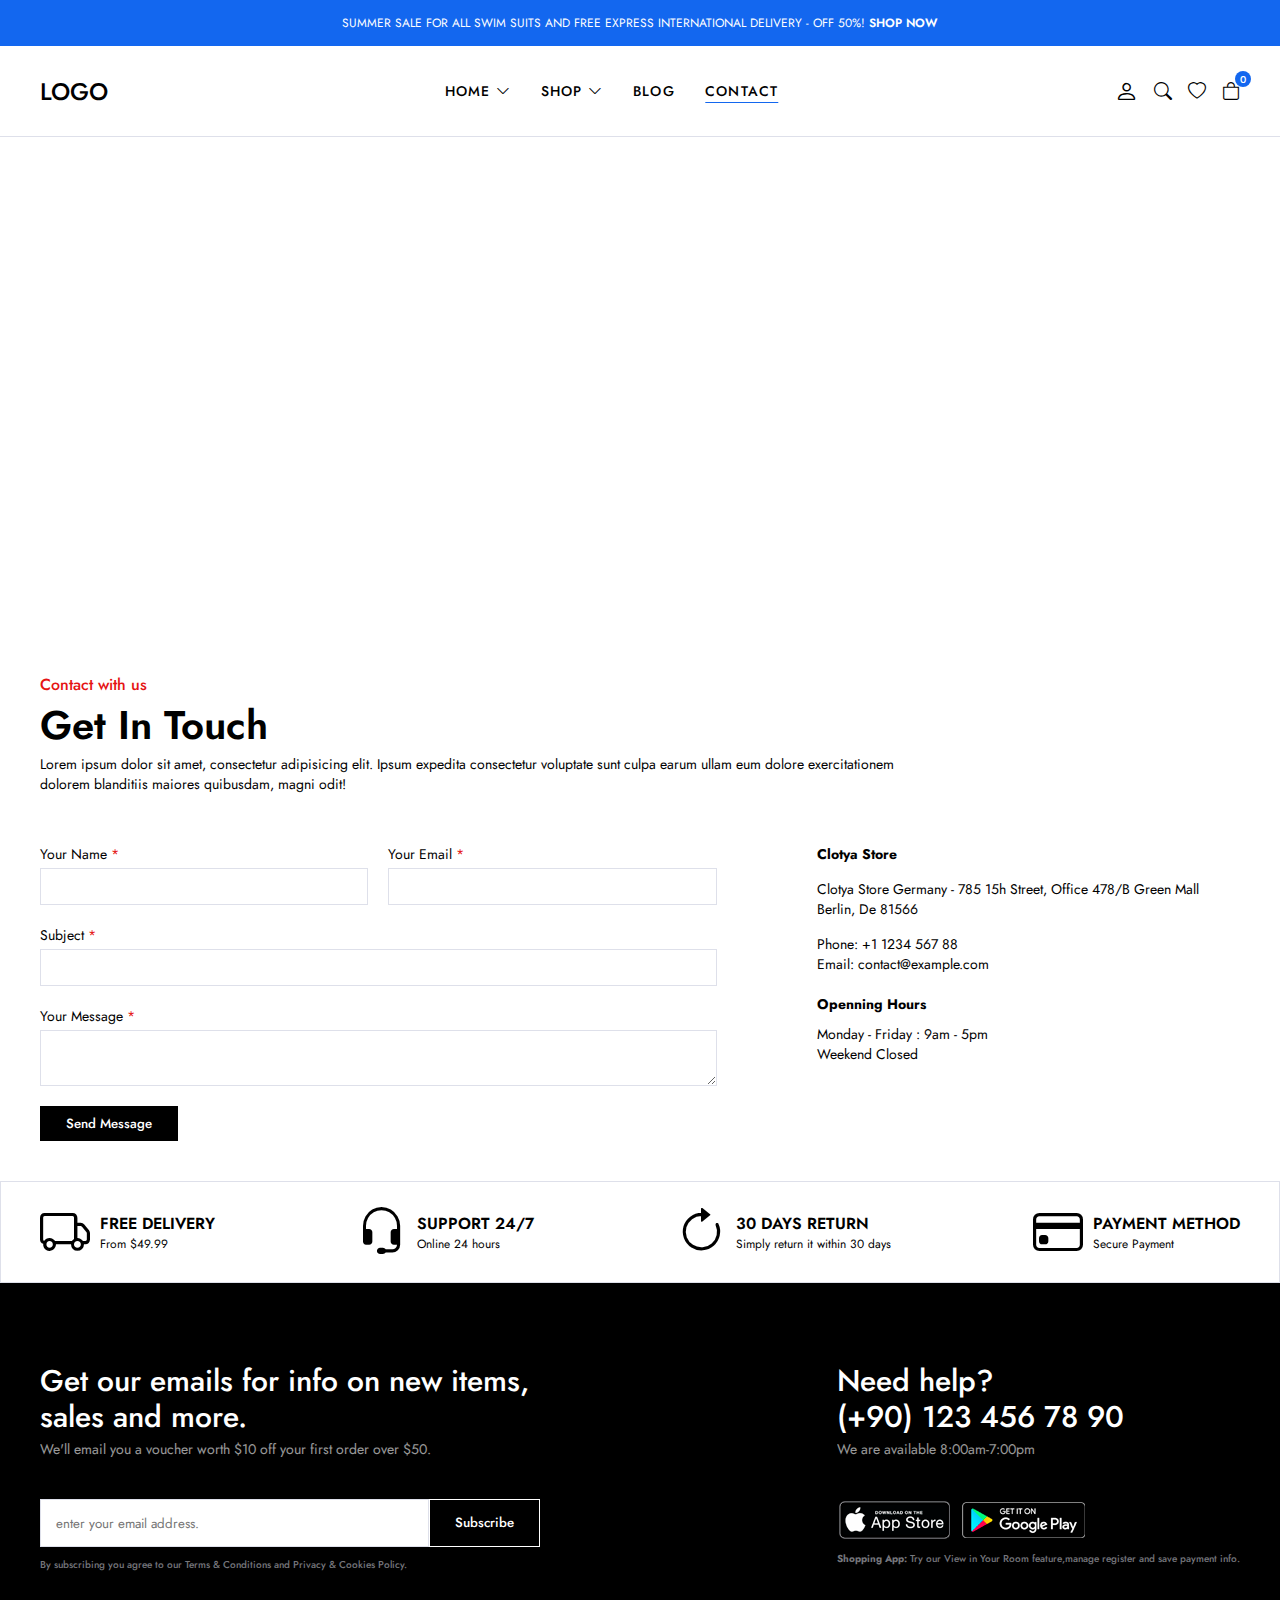
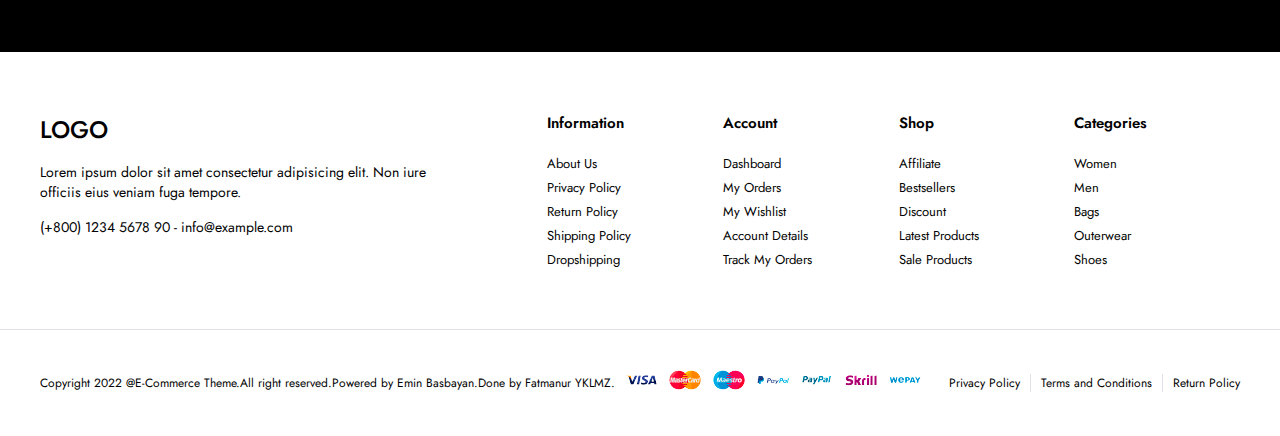
<file: contact.html>
<!DOCTYPE html>
<html lang="en">
  <head>
    <meta charset="UTF-8" />
    <meta name="viewport" content="width=device-width, initial-scale=1.0" />
    <title>Contact</title>
    <!--! bootstrap ıcons cdn-->
    <link
      rel="stylesheet"
      href="https://cdn.jsdelivr.net/npm/bootstrap-icons@1.10.5/font/bootstrap-icons.css"
    />
    <link rel="stylesheet" href="css/main.css" />
  </head>
  <body>
    <!-- !header start -->
    <header>
      <div class="global-notification">
        <div class="container">
          <p>
            SUMMER SALE FOR ALL SWIM SUITS AND FREE EXPRESS INTERNATIONAL
            DELIVERY - OFF 50%!
            <a href="shop.html">SHOP NOW</a>
          </p>
        </div>
      </div>
      <div class="header-row">
        <div class="container">
          <div class="header-wrapper">
            <div class="header-mobile">
              <i class="bi bi-list" id="btn-menu"></i>
            </div>
            <div class="header-left">
              <a href="index.html" class="logo">LOGO</a>
            </div>
            <div class="header-center" id="sidebar">
              <nav class="navigation">
                <ul class="menu-list">
                  <li class="menu-list-item">
                    <a href="index.html" class="menu-link"
                      >HOME
                      <i class="bi bi-chevron-down"></i>
                    </a>
                    <div class="menu-dropdown-wrapper">
                      <ul class="menu-dropdown-content">
                        <li>
                          <a href="#">Home Clean</a>
                        </li>
                        <li>
                          <a href="#">Home Collection</a>
                        </li>
                        <li>
                          <a href="#">Home Minimal</a>
                        </li>
                        <li>
                          <a href="#">Home Modern</a>
                        </li>
                        <li>
                          <a href="#">Home Parallax</a>
                        </li>
                        <li>
                          <a href="#">Home Strong</a>
                        </li>
                        <li>
                          <a href="#">Home Style</a>
                        </li>
                        <li>
                          <a href="#">Home Unique</a>
                        </li>
                        <li>
                          <a href="#">Home RTL</a>
                        </li>
                      </ul>
                    </div>
                  </li>
                  <li class="menu-list-item megamenu-wrapper">
                    <a href="shop.html" class="menu-link"
                      >Shop
                      <i class="bi bi-chevron-down"></i>
                    </a>
                    <div class="menu-dropdown-wrapper">
                      <div class="menu-dropdown-megamenu">
                        <div class="megamenu-links">
                          <div class="megamenu-products">
                            <h3 class="megamenu-products-title">Shop Style</h3>
                            <ul class="megamenu-menu-list">
                              <li>
                                <a href="#">Shop Standard</a>
                              </li>
                              <li>
                                <a href="#">Shop Full</a>
                              </li>
                              <li>
                                <a href="#">Shop Only Categories</a>
                              </li>
                              <li>
                                <a href="#">Shop Image Categories</a>
                              </li>
                              <li>
                                <a href="#">Shop Sub Categories</a>
                              </li>
                              <li>
                                <a href="#">Hover Style 1</a>
                              </li>
                              <li>
                                <a href="#">Hover Style 2</a>
                              </li>
                              <li>
                                <a href="#">Hover Style 3</a>
                              </li>
                            </ul>
                          </div>
                          <div class="megamenu-products">
                            <h3 class="megamenu-products-title">
                              Filter Layout
                            </h3>
                            <ul class="megamenu-menu-list">
                              <li>
                                <a href="#">Sidebar</a>
                              </li>
                              <li>
                                <a href="#">SFilter Side Out</a>
                              </li>
                              <li>
                                <a href="#">Filter Dropdown</a>
                              </li>
                              <li>
                                <a href="#">Filter Drawer</a>
                              </li>
                            </ul>
                          </div>
                          <div class="megamenu-products">
                            <h3 class="megamenu-products-title">Shop Loader</h3>
                            <ul class="megamenu-menu-list">
                              <li>
                                <a href="#">Shop Pagination</a>
                              </li>
                              <li>
                                <a href="#">Shop Infinitiy</a>
                              </li>
                              <li>
                                <a href="#">Card Modal</a>
                              </li>
                              <li>
                                <a href="#">Card Drawer</a>
                              </li>
                              <li>
                                <a href="#">Card Page</a>
                              </li>
                            </ul>
                          </div>
                        </div>
                        <div class="megamenu-single">
                          <a href="#">
                            <img src="img/mega-menu.jpg" alt="" />
                          </a>
                          <h3 class="megamenu-single-title">
                            JOIN THE LAYERING GANG
                          </h3>
                          <h4 class="megamenu-single-subtitle">
                            Suspendise faucibus nunc et pellentesque
                          </h4>
                          <a href="#" class="megamenu-single-button btn btn-sm"
                            >Shop Now</a
                          >
                        </div>
                      </div>
                    </div>
                  </li>
                  <li class="menu-list-item">
                    <a href="blog.html" class="menu-link">Blog </a>
                  </li>
                  <li class="menu-list-item">
                    <a href="contact.html" class="menu-link active">Contact </a>
                  </li>
                </ul>
              </nav>
              <i class="bi-x-circle" id="close-sidebar"></i>
            </div>
            <div class="header-right">
              <div class="header-right-links">
                <a href="account.html" class="header-account">
                  <i class="bi bi-person"></i>
                </a>
                <button class="search-button">
                  <i class="bi bi-search"></i>
                </button>
                <a href="#">
                  <i class="bi bi-heart"></i>
                </a>
                <div class="header-cart">
                  <a href="cart.html" class="header-cart-link">
                    <i class="bi bi-bag"></i>
                    <span class="header-card-count">0</span>
                  </a>
                </div>
              </div>
            </div>
          </div>
        </div>
      </div>
    </header>
    <!-- !header end -->

    <!-- !modal search start -->
    <div class="modal-search">
      <div class="modal-wrapper">
        <h3 class="modal-title">Search for products</h3>
        <p class="modal-text">
          Start typing to see products you are looking for
        </p>
        <form class="search-form">
          <input type="text" class="" placeholder="Search a product" />
          <button>
            <i class="bi bi-search"></i>
          </button>
        </form>
        <div class="search-results">
          <div class="search-heading">
            <h3>RESULT FROM PRODUCT</h3>
          </div>
          <div class="results">
            <a href="#" class="result-item">
              <img
                src="img/products/product1/1.png"
                class="search-thumb"
                alt=""
              />
              <div class="search-info">
                <h4>Analogue Resin Strap</h4>
                <span class="search-sku">SKU: PD0016</span>
                <span class="search-price">108$</span>
              </div>
            </a>
            <a href="#" class="result-item">
              <img
                src="img/products/product2/1.png"
                class="search-thumb"
                alt=""
              />
              <div class="search-info">
                <h4>Analogue Resin Strap</h4>
                <span class="search-sku">SKU: PD0016</span>
                <span class="search-price">108$</span>
              </div>
            </a>
          </div>
        </div>
        <i class="bi bi-x-circle" id="close-search"></i>
      </div>
    </div>
    <!-- !modal search end -->

    <!-- !modal dialog start-->
    <div class="modal-dialog">
      <div class="modal-content">
        <button class="modal-close">
          <i class="bi bi-x"></i>
        </button>
        <div class="modal-image">
          <img src="img/modal-dialog.jpg" alt="" />
        </div>
        <div class="popup-wrapper">
          <div class="popup-content">
            <div class="popup-title">
              <h3>NEWSLETTER</h3>
            </div>
            <p class="popup-text">
              Sign up to our newsletter and get exclusive deals you won't find
              anywhere else straight to your inbox!
            </p>
            <form class="popup-form">
              <input type="text" placeholder="Enter Email Address Here..." />
              <button class="btn btn-primary">SUBSCRIBE</button>
              <label>
                <input type="checkbox" />
                <span>Don't show this popup again</span>
              </label>
            </form>
          </div>
        </div>
      </div>
    </div>
    <!-- !modal dialog end -->

    <!-- !contact start -->
    <section class="contact">
      <div class="contact-top">
        <div class="contact-map">
          <iframe
            src="https://www.google.com/maps/embed?pb=!1m18!1m12!1m3!1d385396.3210169709!2d28.682537934448316!3d41.00537022364139!2m3!1f0!2f0!3f0!3m2!1i1024!2i768!4f13.1!3m3!1m2!1s0x14caa7040068086b%3A0xe1ccfe98bc01b0d0!2zxLBzdGFuYnVs!5e0!3m2!1str!2str!4v1699989666548!5m2!1str!2str"
            width="100%"
            height="500"
            style="border: 0"
            allowfullscreen=""
            loading="lazy"
            referrerpolicy="no-referrer-when-downgrade"
          ></iframe>
        </div>
      </div>
      <div class="contact-bottom">
        <div class="container">
          <div class="contact-titles">
            <h4>Contact with us</h4>
            <h2>Get In Touch</h2>
            <p>
              Lorem ipsum dolor sit amet, consectetur adipisicing elit. Ipsum
              expedita consectetur voluptate sunt culpa earum ullam eum dolore
              exercitationem dolorem blanditiis maiores quibusdam, magni odit!
            </p>
          </div>
          <div class="contact-elements">
            <form class="contact-form">
              <div class="">
                <label for="">Your Name <span>*</span></label>
                <input type="text" required />
              </div>
              <div class="">
                <label for="">Your Email <span>*</span></label>
                <input type="text" required />
              </div>
              <div class="">
                <label for="">Subject <span>*</span></label>
                <input type="text" required />
              </div>
              <div class="">
                <label for="">Your Message <span>*</span></label>
                <textarea required></textarea>
              </div>
              <button class="btn btn-sm form-button">Send Message</button>
            </form>
            <div class="contact-info">
              <div class="contact-info-item">
                <div class="contact-info-texts">
                  <strong>Clotya Store</strong>
                  <p class="contact-street">
                    Clotya Store Germany - 785 15h Street, Office 478/B Green
                    Mall Berlin, De 81566
                  </p>
                  <a href="tel:Phone: +1 1234 567 88">Phone: +1 1234 567 88</a>
                  <a href="mailto:Email: contact@example.com"
                    >Email: contact@example.com</a
                  >
                </div>
              </div>
              <div class="contact-info-item">
                <div class="contact-info-texts">
                  <strong>Openning Hours</strong>
                  <p class="contact-date">Monday - Friday : 9am - 5pm</p>
                  <p>Weekend Closed</p>
                </div>
              </div>
            </div>
          </div>
        </div>
      </div>
    </section>
    <!-- !contact end -->

    <!--! policy start -->
    <section class="policy">
      <div class="container">
        <ul class="policy-list">
          <li class="policy-item">
            <i class="bi bi-truck"></i>
            <div class="policy-texts">
              <strong>FREE DELIVERY</strong>
              <span>From $49.99</span>
            </div>
          </li>
          <li class="policy-item">
            <i class="bi bi-headset"></i>
            <div class="policy-texts">
              <strong>SUPPORT 24/7</strong>
              <span>Online 24 hours</span>
            </div>
          </li>
          <li class="policy-item">
            <i class="bi bi-arrow-clockwise"></i>
            <div class="policy-texts">
              <strong>30 DAYS RETURN</strong>
              <span>Simply return it within 30 days</span>
            </div>
          </li>
          <li class="policy-item">
            <i class="bi bi-credit-card"></i>
            <div class="policy-texts">
              <strong>PAYMENT METHOD</strong>
              <span>Secure Payment</span>
            </div>
          </li>
        </ul>
      </div>
    </section>
    <!--! policy start -->

    <!--! footer start -->
    <footer class="footer">
      <div class="subscribe-row">
        <div class="container">
          <div class="footer-row-wrapper">
            <div class="footer-subscribe-wrapper">
              <div class="footer-subscribe">
                <div class="footer-subscribe-top">
                  <h3 class="subscribe-title">
                    Get our emails for info on new items, sales and more.
                  </h3>
                  <p class="subscribe-desc">
                    We'll email you a voucher worth $10 off your first order
                    over $50.
                  </p>
                </div>
                <div class="footer-subscribe-bottom">
                  <form>
                    <input
                      type="text"
                      placeholder="enter your email address."
                    />
                    <button class="btn">Subscribe</button>
                  </form>
                  <p class="privacy-text">
                    By subscribing you agree to our
                    <a href="#"
                      >Terms & Conditions and Privacy & Cookies Policy.</a
                    >
                  </p>
                </div>
              </div>
            </div>
            <div class="footer-contact-wrapper">
              <div class="footer-contact-top">
                <h3 class="contact-title">
                  Need help?<br />
                  (+90) 123 456 78 90
                </h3>
                <p class="contact-desc">We are available 8:00am-7:00pm</p>
              </div>
              <div class="footer-contact-bottom">
                <div class="download-app">
                  <a href="#">
                    <img src="img/footer/app-store.png" alt="" />
                  </a>
                  <a href="#">
                    <img src="img/footer/google-play.png" alt="" />
                  </a>
                </div>
                <p class="privacy-text">
                  <strong>Shopping App:</strong> Try our View in Your Room
                  feature,manage register and save payment info.
                </p>
              </div>
            </div>
          </div>
        </div>
      </div>
      <div class="widgets-row">
        <div class="container">
          <div class="footer-widgets">
            <div class="brand-info">
              <div class="footer-logo">
                <a href="index.html" class="logo">LOGO</a>
              </div>
              <div class="footer-desc">
                <p>
                  Lorem ipsum dolor sit amet consectetur adipisicing elit. Non
                  iure officiis eius veniam fuga tempore.
                </p>
              </div>
              <div class="footer-contact">
                <p>
                  <a href="tel:555 555 55 55" class="">(+800) 1234 5678 90 </a>-
                  <a href="mailto:info@example.com" class="">
                    info@example.com
                  </a>
                </p>
              </div>
            </div>
            <div class="widget-nav-menu">
              <h4>Information</h4>
              <ul class="menu-list">
                <li>
                  <a href="#">About Us</a>
                </li>
                <li>
                  <a href="#">Privacy Policy</a>
                </li>
                <li>
                  <a href="#">Return Policy</a>
                </li>
                <li>
                  <a href="#">Shipping Policy</a>
                </li>
                <li>
                  <a href="#">Dropshipping</a>
                </li>
              </ul>
            </div>
            <div class="widget-nav-menu">
              <h4>Account</h4>
              <ul class="menu-list">
                <li>
                  <a href="#">Dashboard</a>
                </li>
                <li>
                  <a href="#">My Orders</a>
                </li>
                <li>
                  <a href="#">My Wishlist</a>
                </li>
                <li>
                  <a href="#">Account Details</a>
                </li>
                <li>
                  <a href="#">Track My Orders</a>
                </li>
              </ul>
            </div>
            <div class="widget-nav-menu">
              <h4>Shop</h4>
              <ul class="menu-list">
                <li>
                  <a href="#">Affiliate</a>
                </li>
                <li>
                  <a href="#">Bestsellers</a>
                </li>
                <li>
                  <a href="#">Discount</a>
                </li>
                <li>
                  <a href="#">Latest Products</a>
                </li>
                <li>
                  <a href="#">Sale Products</a>
                </li>
              </ul>
            </div>
            <div class="widget-nav-menu">
              <h4>Categories</h4>
              <ul class="menu-list">
                <li>
                  <a href="#">Women</a>
                </li>
                <li>
                  <a href="#">Men</a>
                </li>
                <li>
                  <a href="#">Bags</a>
                </li>
                <li>
                  <a href="#">Outerwear</a>
                </li>
                <li>
                  <a href="#">Shoes</a>
                </li>
              </ul>
            </div>
          </div>
        </div>
      </div>
      <div class="copyright-row">
        <div class="container">
          <div class="footer-copyright">
            <div class="side-copyright">
              <p>
                Copyright 2022 @E-Commerce Theme.All right reserved.Powered by
                Emin Basbayan.Done by Fatmanur YKLMZ.
              </p>
            </div>
            <a href="#">
              <img src="img/footer/cards.png" alt="" />
            </a>
            <div class="footer-menu">
              <ul class="footer-menu-list">
                <li class="list-item">
                  <a href="#">Privacy Policy</a>
                </li>
                <li class="list-item">
                  <a href="#">Terms and Conditions</a>
                </li>
                <li class="list-item">
                  <a href="#">Return Policy</a>
                </li>
              </ul>
            </div>
          </div>
        </div>
      </div>
    </footer>
    <!--! footer end -->
    <!-- javascript -->
    <script src="js/main.js" type="module"></script>
  </body>
</html>
</file>
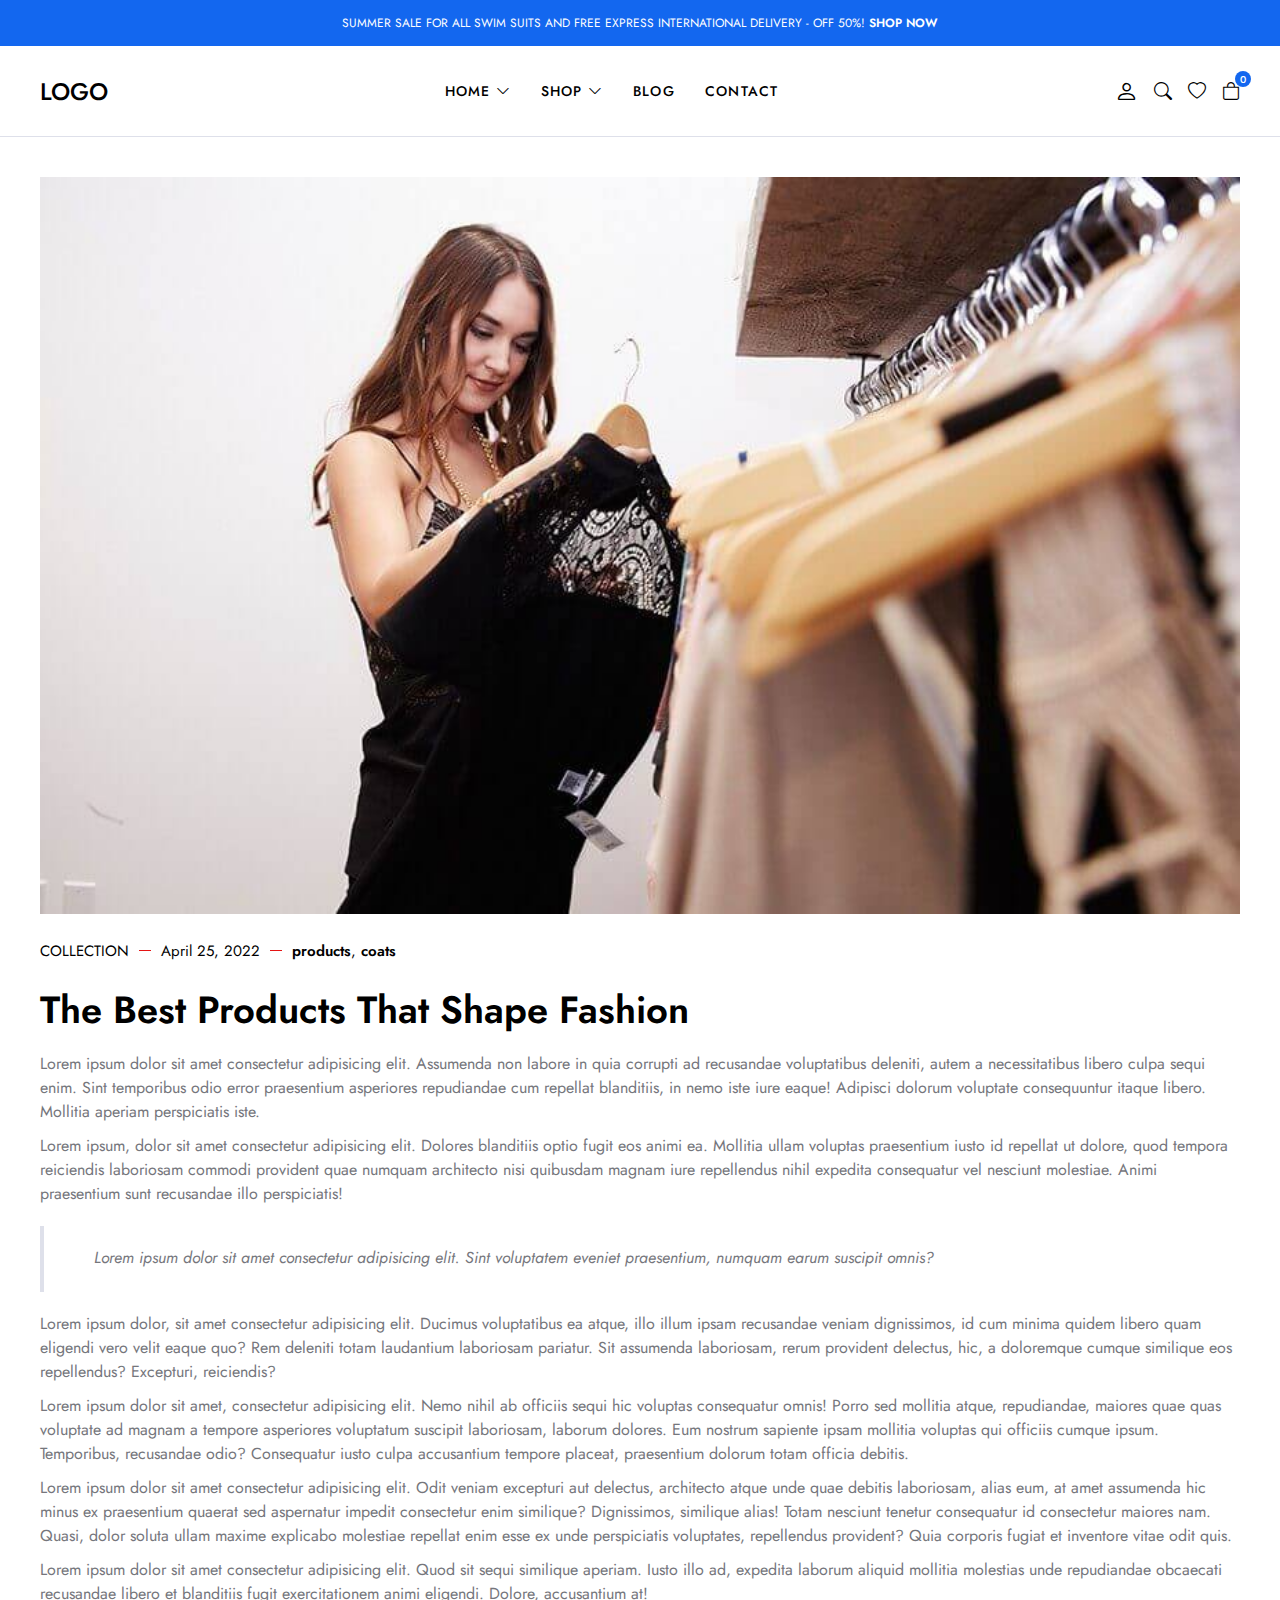
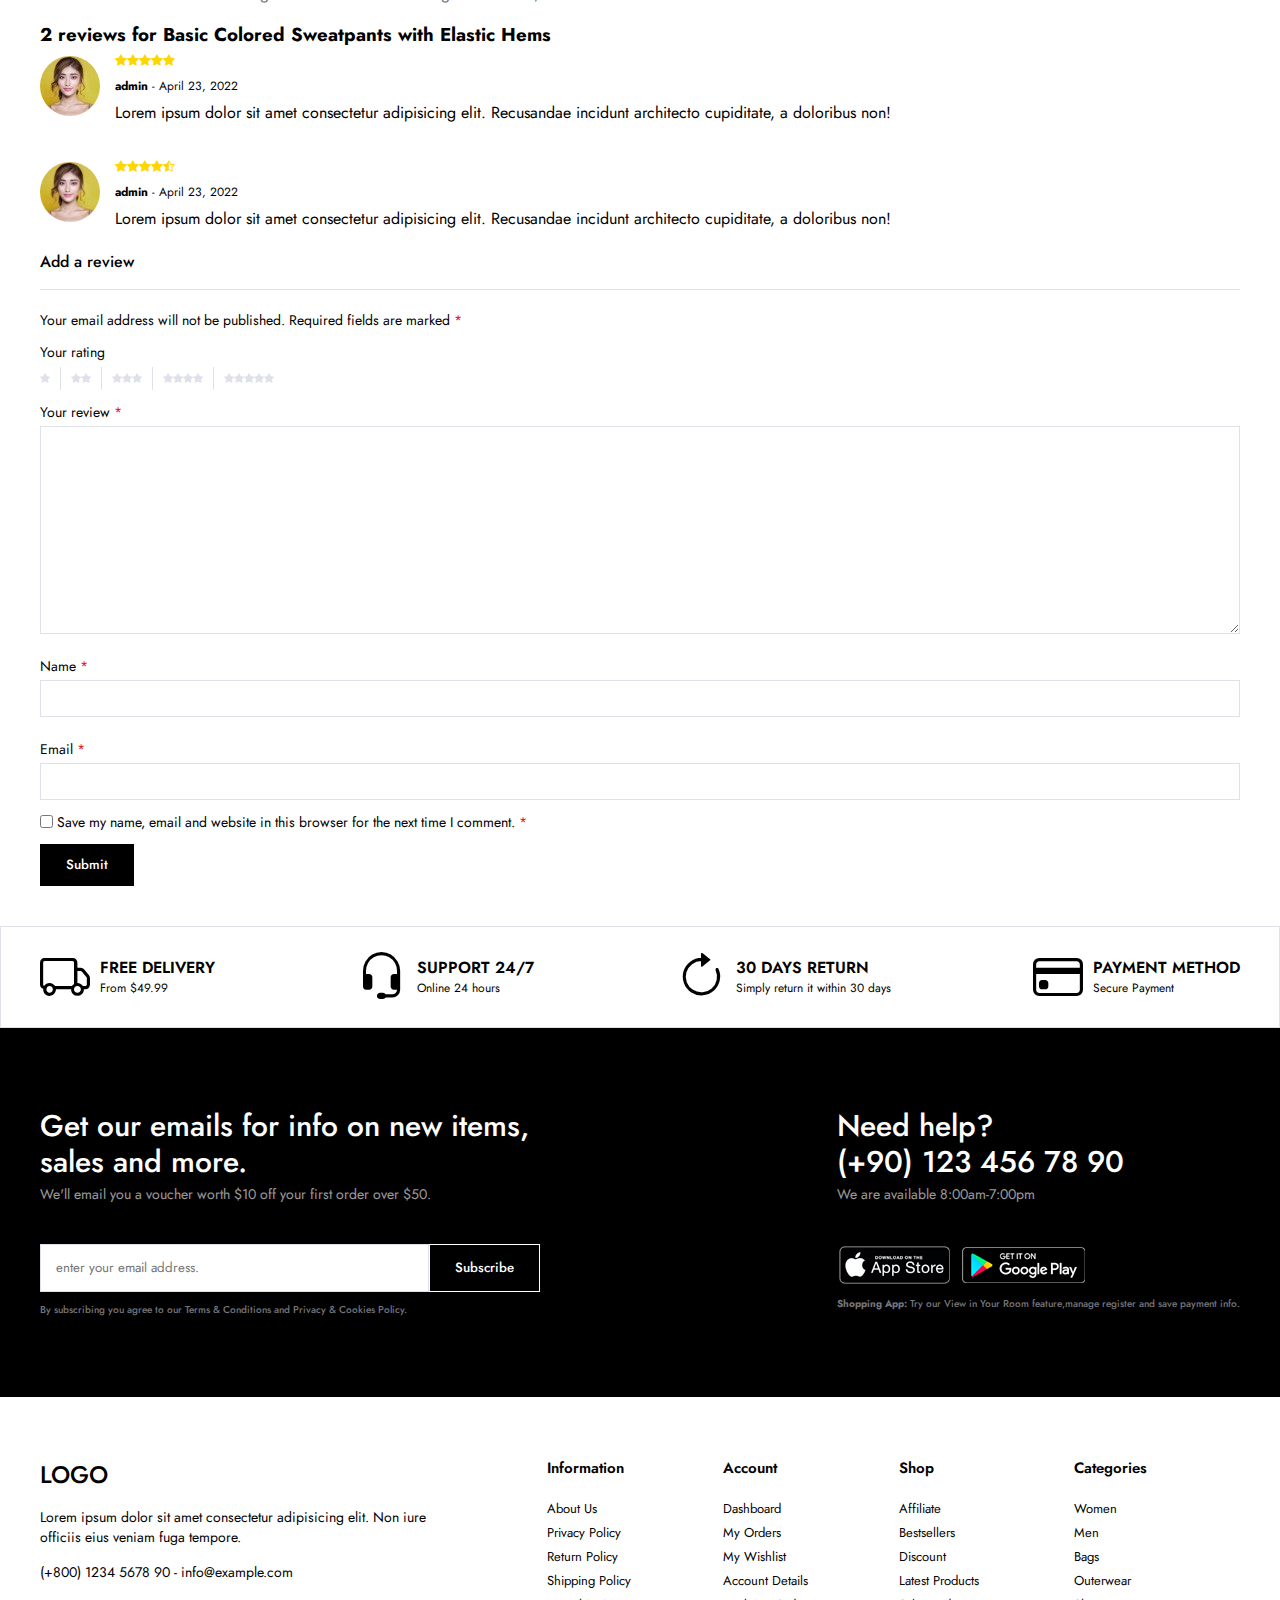
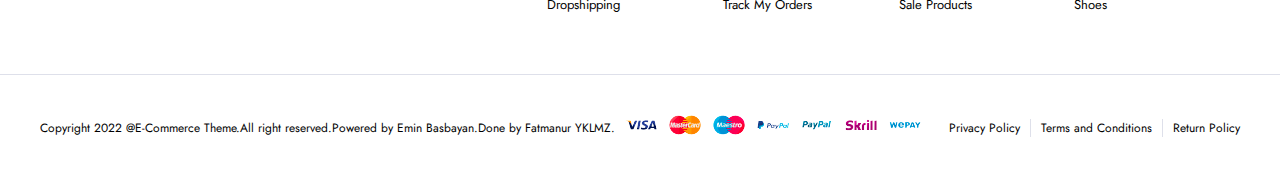
<file: single-blog.html>
<!DOCTYPE html>
<html lang="en">
  <head>
    <meta charset="UTF-8" />
    <meta name="viewport" content="width=device-width, initial-scale=1.0" />
    <title>Single Blog</title>
    <!--! bootstrap ıcons cdn-->
    <link
      rel="stylesheet"
      href="https://cdn.jsdelivr.net/npm/bootstrap-icons@1.10.5/font/bootstrap-icons.css"
    />
    <link rel="stylesheet" href="css/main.css" />
  </head>
  <body>
    <!-- !header start -->
    <header>
      <div class="global-notification">
        <div class="container">
          <p>
            SUMMER SALE FOR ALL SWIM SUITS AND FREE EXPRESS INTERNATIONAL
            DELIVERY - OFF 50%!
            <a href="shop.html">SHOP NOW</a>
          </p>
        </div>
      </div>
      <div class="header-row">
        <div class="container">
          <div class="header-wrapper">
            <div class="header-mobile">
              <i class="bi bi-list" id="btn-menu"></i>
            </div>
            <div class="header-left">
              <a href="index.html" class="logo">LOGO</a>
            </div>
            <div class="header-center" id="sidebar">
              <nav class="navigation">
                <ul class="menu-list">
                  <li class="menu-list-item">
                    <a href="index.html" class="menu-link"
                      >HOME
                      <i class="bi bi-chevron-down"></i>
                    </a>
                    <div class="menu-dropdown-wrapper">
                      <ul class="menu-dropdown-content">
                        <li>
                          <a href="#">Home Clean</a>
                        </li>
                        <li>
                          <a href="#">Home Collection</a>
                        </li>
                        <li>
                          <a href="#">Home Minimal</a>
                        </li>
                        <li>
                          <a href="#">Home Modern</a>
                        </li>
                        <li>
                          <a href="#">Home Parallax</a>
                        </li>
                        <li>
                          <a href="#">Home Strong</a>
                        </li>
                        <li>
                          <a href="#">Home Style</a>
                        </li>
                        <li>
                          <a href="#">Home Unique</a>
                        </li>
                        <li>
                          <a href="#">Home RTL</a>
                        </li>
                      </ul>
                    </div>
                  </li>
                  <li class="menu-list-item megamenu-wrapper">
                    <a href="shop.html" class="menu-link"
                      >Shop
                      <i class="bi bi-chevron-down"></i>
                    </a>
                    <div class="menu-dropdown-wrapper">
                      <div class="menu-dropdown-megamenu">
                        <div class="megamenu-links">
                          <div class="megamenu-products">
                            <h3 class="megamenu-products-title">Shop Style</h3>
                            <ul class="megamenu-menu-list">
                              <li>
                                <a href="#">Shop Standard</a>
                              </li>
                              <li>
                                <a href="#">Shop Full</a>
                              </li>
                              <li>
                                <a href="#">Shop Only Categories</a>
                              </li>
                              <li>
                                <a href="#">Shop Image Categories</a>
                              </li>
                              <li>
                                <a href="#">Shop Sub Categories</a>
                              </li>
                              <li>
                                <a href="#">Hover Style 1</a>
                              </li>
                              <li>
                                <a href="#">Hover Style 2</a>
                              </li>
                              <li>
                                <a href="#">Hover Style 3</a>
                              </li>
                            </ul>
                          </div>
                          <div class="megamenu-products">
                            <h3 class="megamenu-products-title">
                              Filter Layout
                            </h3>
                            <ul class="megamenu-menu-list">
                              <li>
                                <a href="#">Sidebar</a>
                              </li>
                              <li>
                                <a href="#">SFilter Side Out</a>
                              </li>
                              <li>
                                <a href="#">Filter Dropdown</a>
                              </li>
                              <li>
                                <a href="#">Filter Drawer</a>
                              </li>
                            </ul>
                          </div>
                          <div class="megamenu-products">
                            <h3 class="megamenu-products-title">Shop Loader</h3>
                            <ul class="megamenu-menu-list">
                              <li>
                                <a href="#">Shop Pagination</a>
                              </li>
                              <li>
                                <a href="#">Shop Infinitiy</a>
                              </li>
                              <li>
                                <a href="#">Card Modal</a>
                              </li>
                              <li>
                                <a href="#">Card Drawer</a>
                              </li>
                              <li>
                                <a href="#">Card Page</a>
                              </li>
                            </ul>
                          </div>
                        </div>
                        <div class="megamenu-single">
                          <a href="#">
                            <img src="img/mega-menu.jpg" alt="" />
                          </a>
                          <h3 class="megamenu-single-title">
                            JOIN THE LAYERING GANG
                          </h3>
                          <h4 class="megamenu-single-subtitle">
                            Suspendise faucibus nunc et pellentesque
                          </h4>
                          <a href="#" class="megamenu-single-button btn btn-sm"
                            >Shop Now</a
                          >
                        </div>
                      </div>
                    </div>
                  </li>
                  <li class="menu-list-item">
                    <a href="blog.html" class="menu-link">Blog </a>
                  </li>
                  <li class="menu-list-item">
                    <a href="contact.html" class="menu-link">Contact </a>
                  </li>
                </ul>
              </nav>
              <i class="bi-x-circle" id="close-sidebar"></i>
            </div>
            <div class="header-right">
              <div class="header-right-links">
                <a href="account.html" class="header-account">
                  <i class="bi bi-person"></i>
                </a>
                <button class="search-button">
                  <i class="bi bi-search"></i>
                </button>
                <a href="#">
                  <i class="bi bi-heart"></i>
                </a>
                <div class="header-cart">
                  <a href="cart.html" class="header-cart-link">
                    <i class="bi bi-bag"></i>
                    <span class="header-card-count">0</span>
                  </a>
                </div>
              </div>
            </div>
          </div>
        </div>
      </div>
    </header>
    <!-- !header end -->

    <!-- !modal search start -->
    <div class="modal-search">
      <div class="modal-wrapper">
        <h3 class="modal-title">Search for products</h3>
        <p class="modal-text">
          Start typing to see products you are looking for
        </p>
        <form class="search-form">
          <input type="text" class="" placeholder="Search a product" />
          <button>
            <i class="bi bi-search"></i>
          </button>
        </form>
        <div class="search-results">
          <div class="search-heading">
            <h3>RESULT FROM PRODUCT</h3>
          </div>
          <div class="results">
            <a href="#" class="result-item">
              <img
                src="img/products/product1/1.png"
                class="search-thumb"
                alt=""
              />
              <div class="search-info">
                <h4>Analogue Resin Strap</h4>
                <span class="search-sku">SKU: PD0016</span>
                <span class="search-price">108$</span>
              </div>
            </a>
            <a href="#" class="result-item">
              <img
                src="img/products/product2/1.png"
                class="search-thumb"
                alt=""
              />
              <div class="search-info">
                <h4>Analogue Resin Strap</h4>
                <span class="search-sku">SKU: PD0016</span>
                <span class="search-price">108$</span>
              </div>
            </a>
          </div>
        </div>
        <i class="bi bi-x-circle" id="close-search"></i>
      </div>
    </div>
    <!-- !modal search end -->

    <!-- !modal dialog start-->
    <div class="modal-dialog">
      <div class="modal-content">
        <button class="modal-close">
          <i class="bi bi-x"></i>
        </button>
        <div class="modal-image">
          <img src="img/modal-dialog.jpg" alt="" />
        </div>
        <div class="popup-wrapper">
          <div class="popup-content">
            <div class="popup-title">
              <h3>NEWSLETTER</h3>
            </div>
            <p class="popup-text">
              Sign up to our newsletter and get exclusive deals you won't find
              anywhere else straight to your inbox!
            </p>
            <form class="popup-form">
              <input type="text" placeholder="Enter Email Address Here..." />
              <button class="btn btn-primary">SUBSCRIBE</button>
              <label>
                <input type="checkbox" />
                <span>Don't show this popup again</span>
              </label>
            </form>
          </div>
        </div>
      </div>
    </div>
    <!-- !modal dialog end -->

    <!--! single blog start -->
    <section class="single-blog">
      <div class="container">
        <article>
          <figure>
            <a href="#"><img src="img/blogs/blog1.jpg" alt="" /></a>
          </figure>
          <div class="blog-wrapper">
            <div class="blog-meta">
              <div class="blog-category">
                <a href="#">COLLECTION</a>
              </div>
              <div class="blog-date">
                <a href="#">April 25, 2022</a>
              </div>
              <div class="blog-tags">
                <a href="#">products</a>,
                <a href="#">coats</a>
              </div>
            </div>
            <h1 class="blog-title">The Best Products That Shape Fashion</h1>
            <div class="blog-content">
              <p>
                Lorem ipsum dolor sit amet consectetur adipisicing elit.
                Assumenda non labore in quia corrupti ad recusandae voluptatibus
                deleniti, autem a necessitatibus libero culpa sequi enim. Sint
                temporibus odio error praesentium asperiores repudiandae cum
                repellat blanditiis, in nemo iste iure eaque! Adipisci dolorum
                voluptate consequuntur itaque libero. Mollitia aperiam
                perspiciatis iste.
              </p>
              <p>
                Lorem ipsum, dolor sit amet consectetur adipisicing elit.
                Dolores blanditiis optio fugit eos animi ea. Mollitia ullam
                voluptas praesentium iusto id repellat ut dolore, quod tempora
                reiciendis laboriosam commodi provident quae numquam architecto
                nisi quibusdam magnam iure repellendus nihil expedita
                consequatur vel nesciunt molestiae. Animi praesentium sunt
                recusandae illo perspiciatis!
              </p>
              <blockquote>
                <p>
                  Lorem ipsum dolor sit amet consectetur adipisicing elit. Sint
                  voluptatem eveniet praesentium, numquam earum suscipit omnis?
                </p>
              </blockquote>
              <p>
                Lorem ipsum dolor, sit amet consectetur adipisicing elit.
                Ducimus voluptatibus ea atque, illo illum ipsam recusandae
                veniam dignissimos, id cum minima quidem libero quam eligendi
                vero velit eaque quo? Rem deleniti totam laudantium laboriosam
                pariatur. Sit assumenda laboriosam, rerum provident delectus,
                hic, a doloremque cumque similique eos repellendus? Excepturi,
                reiciendis?
              </p>
              <p>
                Lorem ipsum dolor sit amet, consectetur adipisicing elit. Nemo
                nihil ab officiis sequi hic voluptas consequatur omnis! Porro
                sed mollitia atque, repudiandae, maiores quae quas voluptate ad
                magnam a tempore asperiores voluptatum suscipit laboriosam,
                laborum dolores. Eum nostrum sapiente ipsam mollitia voluptas
                qui officiis cumque ipsum. Temporibus, recusandae odio?
                Consequatur iusto culpa accusantium tempore placeat, praesentium
                dolorum totam officia debitis.
              </p>
              <p>
                Lorem ipsum dolor sit amet consectetur adipisicing elit. Odit
                veniam excepturi aut delectus, architecto atque unde quae
                debitis laboriosam, alias eum, at amet assumenda hic minus ex
                praesentium quaerat sed aspernatur impedit consectetur enim
                similique? Dignissimos, similique alias! Totam nesciunt tenetur
                consequatur id consectetur maiores nam. Quasi, dolor soluta
                ullam maxime explicabo molestiae repellat enim esse ex unde
                perspiciatis voluptates, repellendus provident? Quia corporis
                fugiat et inventore vitae odit quis.
              </p>
              <p>
                Lorem ipsum dolor sit amet consectetur adipisicing elit. Quod
                sit sequi similique aperiam. Iusto illo ad, expedita laborum
                aliquid mollitia molestias unde repudiandae obcaecati recusandae
                libero et blanditiis fugit exercitationem animi eligendi.
                Dolore, accusantium at!
              </p>
            </div>
          </div>
        </article>
        <div class="tab-panel-reviews">
          <h3>2 reviews for Basic Colored Sweatpants with Elastic Hems</h3>
          <div class="comments">
            <ol class="comment-list">
              <li class="comment-item">
                <div class="comment-avatar">
                  <img src="img/avatars/avatar1.jpg" alt="" />
                </div>
                <div class="comment-text">
                  <ul class="comment-star">
                    <li>
                      <i class="bi bi-star-fill"></i>
                    </li>
                    <li>
                      <i class="bi bi-star-fill"></i>
                    </li>
                    <li>
                      <i class="bi bi-star-fill"></i>
                    </li>
                    <li>
                      <i class="bi bi-star-fill"></i>
                    </li>
                    <li>
                      <i class="bi bi-star-fill"></i>
                    </li>
                  </ul>
                  <div class="comment-meta">
                    <strong>admin</strong>
                    <span>-</span>
                    <time>April 23, 2022</time>
                  </div>
                  <div class="comment-description">
                    Lorem ipsum dolor sit amet consectetur adipisicing elit.
                    Recusandae incidunt architecto cupiditate, a doloribus non!
                  </div>
                </div>
              </li>
              <li class="comment-item">
                <div class="comment-avatar">
                  <img src="img/avatars/avatar1.jpg" alt="" />
                </div>
                <div class="comment-text">
                  <ul class="comment-star">
                    <li>
                      <i class="bi bi-star-fill"></i>
                    </li>
                    <li>
                      <i class="bi bi-star-fill"></i>
                    </li>
                    <li>
                      <i class="bi bi-star-fill"></i>
                    </li>
                    <li>
                      <i class="bi bi-star-fill"></i>
                    </li>
                    <li>
                      <i class="bi bi-star-half"></i>
                    </li>
                  </ul>
                  <div class="comment-meta">
                    <strong>admin</strong>
                    <span>-</span>
                    <time>April 23, 2022</time>
                  </div>
                  <div class="comment-description">
                    Lorem ipsum dolor sit amet consectetur adipisicing elit.
                    Recusandae incidunt architecto cupiditate, a doloribus non!
                  </div>
                </div>
              </li>
            </ol>
          </div>
          <!-- comment form start -->
          <div class="review-form-wrapper">
            <h2>Add a review</h2>
            <form class="comment-form">
              <p class="comment-notes">
                Your email address will not be published. Required fields are
                marked <span class="required">*</span>
              </p>
              <div class="comment-form-rating">
                <label>
                  Your rating
                  <span class="required"></span>
                </label>
                <div class="stars">
                  <a href="#" class="star">
                    <i class="bi bi-star-fill"></i>
                  </a>
                  <a href="#" class="star">
                    <i class="bi bi-star-fill"></i>
                    <i class="bi bi-star-fill"></i>
                  </a>
                  <a href="#" class="star">
                    <i class="bi bi-star-fill"></i>
                    <i class="bi bi-star-fill"></i>
                    <i class="bi bi-star-fill"></i>
                  </a>
                  <a href="#" class="star">
                    <i class="bi bi-star-fill"></i>
                    <i class="bi bi-star-fill"></i>
                    <i class="bi bi-star-fill"></i>
                    <i class="bi bi-star-fill"></i>
                  </a>
                  <a href="#" class="star">
                    <i class="bi bi-star-fill"></i>
                    <i class="bi bi-star-fill"></i>
                    <i class="bi bi-star-fill"></i>
                    <i class="bi bi-star-fill"></i>
                    <i class="bi bi-star-fill"></i>
                  </a>
                </div>
              </div>
              <div class="comment-form-comment form-comment">
                <label for="comment"
                  >Your review
                  <span class="required">*</span>
                </label>
                <textarea id="comment" cols="50" rows="10"></textarea>
              </div>
              <div class="comment-form-author form-comment">
                <label for="name"
                  >Name
                  <span class="required">*</span>
                </label>
                <input id="name" type="text" />
              </div>
              <div class="comment-form-email form-comment">
                <label for="email"
                  >Email
                  <span class="required">*</span>
                </label>
                <input id="email" type="email" />
              </div>
              <div class="comment-form-cookies">
                <input id="cookies" type="checkbox" />
                <label for="cookies"
                  >Save my name, email and website in this browser for the next
                  time I comment.
                  <span class="required">*</span>
                </label>
              </div>
              <div class="form-submit">
                <input type="submit" class="btn submit" value="Submit" />
              </div>
            </form>
          </div>
          <!-- comment form end -->
        </div>
      </div>
    </section>
    <!--! single blog end -->

    <!--! policy start -->
    <section class="policy">
      <div class="container">
        <ul class="policy-list">
          <li class="policy-item">
            <i class="bi bi-truck"></i>
            <div class="policy-texts">
              <strong>FREE DELIVERY</strong>
              <span>From $49.99</span>
            </div>
          </li>
          <li class="policy-item">
            <i class="bi bi-headset"></i>
            <div class="policy-texts">
              <strong>SUPPORT 24/7</strong>
              <span>Online 24 hours</span>
            </div>
          </li>
          <li class="policy-item">
            <i class="bi bi-arrow-clockwise"></i>
            <div class="policy-texts">
              <strong>30 DAYS RETURN</strong>
              <span>Simply return it within 30 days</span>
            </div>
          </li>
          <li class="policy-item">
            <i class="bi bi-credit-card"></i>
            <div class="policy-texts">
              <strong>PAYMENT METHOD</strong>
              <span>Secure Payment</span>
            </div>
          </li>
        </ul>
      </div>
    </section>
    <!--! policy start -->

    <!--! footer start -->
    <footer class="footer">
      <div class="subscribe-row">
        <div class="container">
          <div class="footer-row-wrapper">
            <div class="footer-subscribe-wrapper">
              <div class="footer-subscribe">
                <div class="footer-subscribe-top">
                  <h3 class="subscribe-title">
                    Get our emails for info on new items, sales and more.
                  </h3>
                  <p class="subscribe-desc">
                    We'll email you a voucher worth $10 off your first order
                    over $50.
                  </p>
                </div>
                <div class="footer-subscribe-bottom">
                  <form>
                    <input
                      type="text"
                      placeholder="enter your email address."
                    />
                    <button class="btn">Subscribe</button>
                  </form>
                  <p class="privacy-text">
                    By subscribing you agree to our
                    <a href="#"
                      >Terms & Conditions and Privacy & Cookies Policy.</a
                    >
                  </p>
                </div>
              </div>
            </div>
            <div class="footer-contact-wrapper">
              <div class="footer-contact-top">
                <h3 class="contact-title">
                  Need help?<br />
                  (+90) 123 456 78 90
                </h3>
                <p class="contact-desc">We are available 8:00am-7:00pm</p>
              </div>
              <div class="footer-contact-bottom">
                <div class="download-app">
                  <a href="#">
                    <img src="img/footer/app-store.png" alt="" />
                  </a>
                  <a href="#">
                    <img src="img/footer/google-play.png" alt="" />
                  </a>
                </div>
                <p class="privacy-text">
                  <strong>Shopping App:</strong> Try our View in Your Room
                  feature,manage register and save payment info.
                </p>
              </div>
            </div>
          </div>
        </div>
      </div>
      <div class="widgets-row">
        <div class="container">
          <div class="footer-widgets">
            <div class="brand-info">
              <div class="footer-logo">
                <a href="index.html" class="logo">LOGO</a>
              </div>
              <div class="footer-desc">
                <p>
                  Lorem ipsum dolor sit amet consectetur adipisicing elit. Non
                  iure officiis eius veniam fuga tempore.
                </p>
              </div>
              <div class="footer-contact">
                <p>
                  <a href="tel:555 555 55 55" class="">(+800) 1234 5678 90 </a>-
                  <a href="mailto:info@example.com" class="">
                    info@example.com
                  </a>
                </p>
              </div>
            </div>
            <div class="widget-nav-menu">
              <h4>Information</h4>
              <ul class="menu-list">
                <li>
                  <a href="#">About Us</a>
                </li>
                <li>
                  <a href="#">Privacy Policy</a>
                </li>
                <li>
                  <a href="#">Return Policy</a>
                </li>
                <li>
                  <a href="#">Shipping Policy</a>
                </li>
                <li>
                  <a href="#">Dropshipping</a>
                </li>
              </ul>
            </div>
            <div class="widget-nav-menu">
              <h4>Account</h4>
              <ul class="menu-list">
                <li>
                  <a href="#">Dashboard</a>
                </li>
                <li>
                  <a href="#">My Orders</a>
                </li>
                <li>
                  <a href="#">My Wishlist</a>
                </li>
                <li>
                  <a href="#">Account Details</a>
                </li>
                <li>
                  <a href="#">Track My Orders</a>
                </li>
              </ul>
            </div>
            <div class="widget-nav-menu">
              <h4>Shop</h4>
              <ul class="menu-list">
                <li>
                  <a href="#">Affiliate</a>
                </li>
                <li>
                  <a href="#">Bestsellers</a>
                </li>
                <li>
                  <a href="#">Discount</a>
                </li>
                <li>
                  <a href="#">Latest Products</a>
                </li>
                <li>
                  <a href="#">Sale Products</a>
                </li>
              </ul>
            </div>
            <div class="widget-nav-menu">
              <h4>Categories</h4>
              <ul class="menu-list">
                <li>
                  <a href="#">Women</a>
                </li>
                <li>
                  <a href="#">Men</a>
                </li>
                <li>
                  <a href="#">Bags</a>
                </li>
                <li>
                  <a href="#">Outerwear</a>
                </li>
                <li>
                  <a href="#">Shoes</a>
                </li>
              </ul>
            </div>
          </div>
        </div>
      </div>
      <div class="copyright-row">
        <div class="container">
          <div class="footer-copyright">
            <div class="side-copyright">
              <p>
                Copyright 2022 @E-Commerce Theme.All right reserved.Powered by
                Emin Basbayan.Done by Fatmanur YKLMZ.
              </p>
            </div>
            <a href="#">
              <img src="img/footer/cards.png" alt="" />
            </a>
            <div class="footer-menu">
              <ul class="footer-menu-list">
                <li class="list-item">
                  <a href="#">Privacy Policy</a>
                </li>
                <li class="list-item">
                  <a href="#">Terms and Conditions</a>
                </li>
                <li class="list-item">
                  <a href="#">Return Policy</a>
                </li>
              </ul>
            </div>
          </div>
        </div>
      </div>
    </footer>
    <!--! footer end -->

    <!-- Javascript -->
    <script src="js/main.js" type="module"></script>
  </body>
</html>
</file>
<file: css/main.css>
/*! global css*/
@import url(base.css);

/*! layout */
@import url(layout/header.css);
@import url(layout/footer.css);

/*! components */
@import url(components/modal-search.css);
@import url(components/slider.css);
@import url(components/category-item.css);
@import url(components/product-item.css);
@import url(components/campaign-item.css);
@import url(components/blog-item.css);
@import url(components/campaign-single.css);
@import url(components/single-product/breadcrumb.css);
@import url(components/single-product/product-gallery.css);
@import url(components/single-product/product-info.css);
@import url(components/single-product/product-tabs.css);
@import url(components/reviews.css);
@import url(components/modal-dialog.css);

/*! pages */
@import url(pages/home.css);
@import url(pages/contact.css);
@import url(pages/account.css);
@import url(pages/cart.css);
@import url(pages/single-product.css);
@import url(pages/blog.css);
@import url(pages/single-blog.css);
</file>
